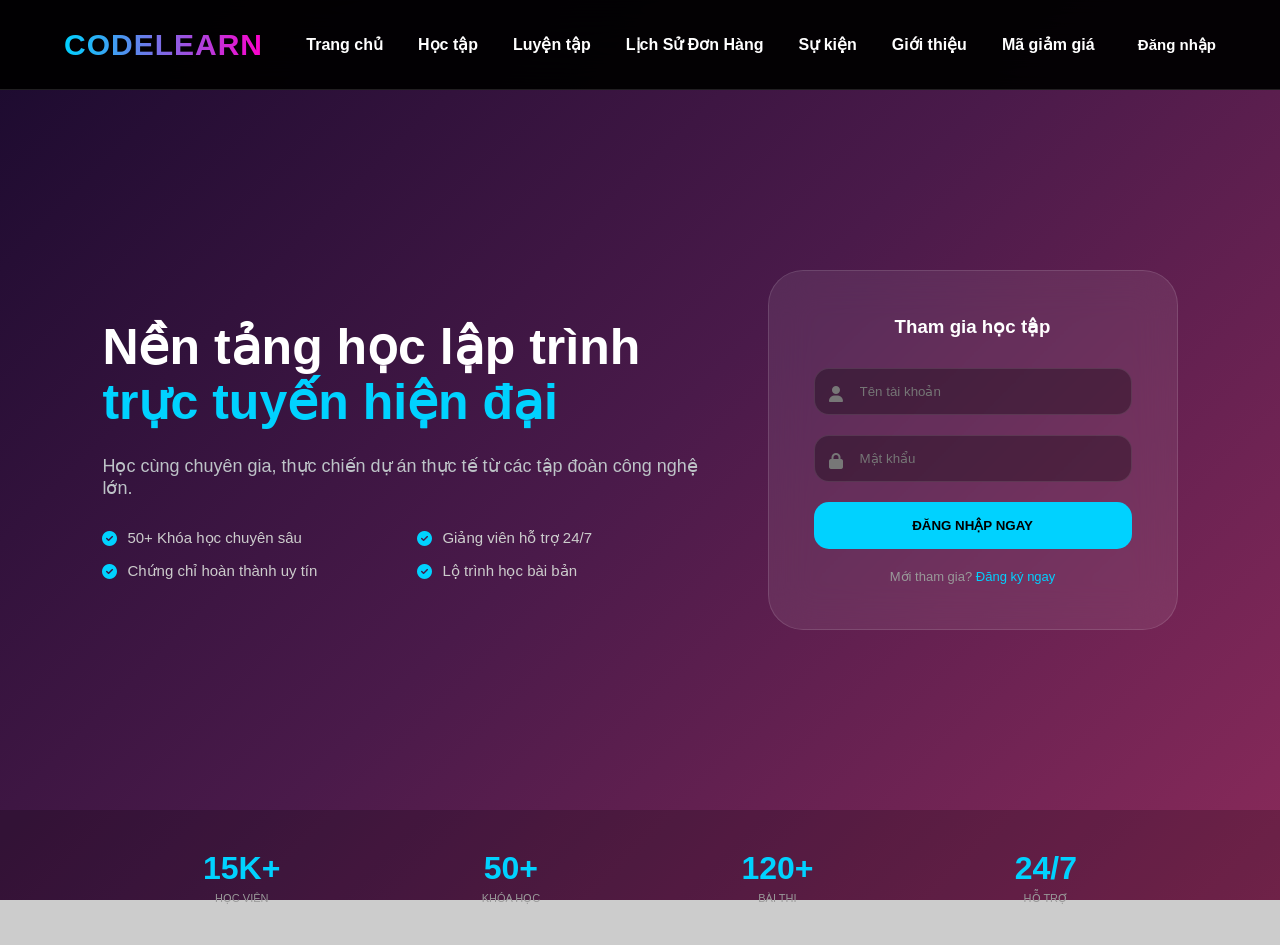
<file: Dự án Học trực tuyến LMS/Html/home/index.html>
<!DOCTYPE html>
<html lang="vi">
<head>
    <meta charset="UTF-8">
    <meta name="viewport" content="width=device-width, initial-scale=1.0">
    <title>Hệ thống LMS Cyber | CodeLearn Premium</title>
    <link rel="stylesheet" href="https://cdnjs.cloudflare.com/ajax/libs/font-awesome/6.4.0/css/all.min.css">
    <style>
        /* =======================================================
           1. BIẾN MÀU SẮC & NỀN
        ======================================================= */
        :root {
            --primary: #00d2ff; --secondary: #ff00cc; --accent: #ff4d6d;
            --glass: rgba(255, 255, 255, 0.08);
            --glass-border: rgba(255, 255, 255, 0.12);
            --bg-gradient: linear-gradient(135deg, #1a0a2e 0%, #4a1a4a 50%, #8a2a5a 100%);
        }

        * { margin: 0; padding: 0; box-sizing: border-box; font-family: 'Segoe UI', Tahoma, sans-serif; }
        body { background: var(--bg-gradient); background-attachment: fixed; color: white; overflow-x: hidden; }

        /* =======================================================
           2. HEADER CHUẨN TỈ LỆ - CHỮ ĐÃ ĐƯỢC PHÓNG TO VỪA PHẢI
        ======================================================= */
        .navbar {
            display: flex !important; 
            justify-content: space-between !important; 
            align-items: center !important;
            padding: 0 5% !important; 
            height: 90px !important; /* Tăng nhẹ chiều cao để cân bằng với chữ to */
            background: rgba(0, 0, 0, 0.95) !important; 
            backdrop-filter: blur(20px);
            position: sticky; top: 0; z-index: 9999;
            border-bottom: 1px solid var(--glass-border);
        }

        .logo {
            font-weight: 800 !important; 
            font-size: 30px !important; /* Logo tăng nhẹ lên 30px */
            letter-spacing: 1px;
            background: linear-gradient(to right, var(--primary), var(--secondary));
            -webkit-background-clip: text; -webkit-text-fill-color: transparent;
            text-transform: uppercase; cursor: pointer;
            flex: 0 0 auto;
        }

        .menu { 
            display: flex !important; 
            gap: 35px !important; /* Giãn cách menu đều hơn */
            list-style: none !important; 
            flex: 1 !important; 
            justify-content: center !important; 
        }
        .menu li { 
            font-size: 16px !important; /* TĂNG SIZE CHỮ: từ 14px lên 16px */
            font-weight: 600 !important; 
            color: #fff !important; 
            cursor: pointer; 
            transition: 0.3s; 
            white-space: nowrap; 
        }
        .menu li:hover { color: var(--primary) !important; }

        .auth { 
            display: flex !important; 
            align-items: center !important; 
            gap: 20px !important; 
            flex: 0 0 auto;
            justify-content: flex-end;
        }
        
        .cart-wrapper { position: relative; cursor: pointer; font-size: 24px; color: #fff; }
        .cart-badge {
            position: absolute; top: -7px; right: -9px; background: var(--secondary);
            color: white; font-size: 11px; font-weight: 800; padding: 2px 7px;
            border-radius: 50%; border: 2px solid #000;
        }

        .user-info { color: var(--primary); font-weight: bold; font-size: 16px; } /* TĂNG SIZE CHÀO USER */
        .separator { color: rgba(255, 255, 255, 0.2); margin: 0 5px; font-size: 18px; }

        .btn-logout-nav { 
            background: transparent !important; 
            color: var(--accent) !important; 
            border: 1px solid var(--accent) !important;
            padding: 8px 22px !important; 
            border-radius: 12px !important; 
            font-size: 13px !important; /* Tăng size chữ nút đăng xuất */
            font-weight: 700 !important; 
            cursor: pointer;
            transition: 0.3s;
        }
        .btn-logout-nav:hover { background: var(--accent) !important; color: white !important; }

        /* =======================================================
           3. PHẦN NỘI DUNG (GIỮ NGUYÊN 100%)
        ======================================================= */
        .hero { display: flex; align-items: center; padding: 60px 8%; min-height: 80vh; gap: 50px; }
        .hero-left { flex: 1.2; }
        .hero-left h1 { font-size: 50px; font-weight: 900; line-height: 1.1; margin-bottom: 25px; }
        
        .features { display: grid; grid-template-columns: 1fr 1fr; gap: 15px; margin-top: 30px; }
        .features div { display: flex; align-items: center; gap: 10px; font-size: 15px; color: #ccc; }
        .features div i { color: var(--primary); }

        .hero-right { flex: 0.8; }
        .card-glass { 
            background: var(--glass); padding: 45px; border-radius: 35px; 
            border: 1px solid var(--glass-border); backdrop-filter: blur(20px);
        }

        .input-group { position: relative; margin-bottom: 20px; }
        .input-group i { position: absolute; left: 15px; top: 18px; color: #777; }
        .input-group input { 
            width: 100%; padding: 15px 15px 15px 45px; background: rgba(0,0,0,0.3);
            border: 1px solid rgba(255,255,255,0.1); border-radius: 15px; color: #fff; outline: none;
        }

        .btn-main { 
            width: 100%; padding: 16px; background: var(--primary); border: none; 
            border-radius: 15px; font-weight: 800; color: #000; cursor: pointer; transition: 0.3s;
        }

        .stats-bar { display: flex; justify-content: space-around; padding: 40px 8%; background: rgba(0,0,0,0.2); }
        .stat-item { text-align: center; }
        .stat-item h2 { font-size: 32px; color: var(--primary); font-weight: 800; }
        .stat-item p { font-size: 11px; color: #999; text-transform: uppercase; margin-top: 5px; }

        .hidden { display: none !important; }
    </style>
</head>
<body>

<nav class="navbar">
    <div class="logo" onclick="location.href='index.html'">CODELEARN</div>
    <ul class="menu">
        <li onclick="location.href='index.html'" style="color: var(--primary)">Trang chủ</li>
        <li onclick="location.href='learning.html'">Học tập</li>
        <li onclick="location.href='training.html'">Luyện tập</li> 
        <li onclick="location.href='order-history.html'">Lịch Sử Đơn Hàng</li>
        <li onclick="location.href='event.html'">Sự kiện</li>
        <li onclick="location.href='about.html'">Giới thiệu</li>
        <li onclick="location.href='coupon.html'">Mã giảm giá</li>
    </ul>
    <div class="auth" id="nav-auth"></div>
</nav>

<div class="hero">
    <div class="hero-left">
        <h1>Nền tảng học lập trình <br><span style="color: var(--primary);">trực tuyến hiện đại</span></h1>
        <p style="color: #bdc3c7; font-size: 18px; margin-top: 20px;">Học cùng chuyên gia, thực chiến dự án thực tế từ các tập đoàn công nghệ lớn.</p>
        
        <div class="features">
            <div><i class="fas fa-check-circle"></i> 50+ Khóa học chuyên sâu</div>
            <div><i class="fas fa-check-circle"></i> Giảng viên hỗ trợ 24/7</div>
            <div><i class="fas fa-check-circle"></i> Chứng chỉ hoàn thành uy tín</div>
            <div><i class="fas fa-check-circle"></i> Lộ trình học bài bản</div>
        </div>
    </div>

    <div class="hero-right">
        <div class="card-glass" id="home-login-card">
            <h3 style="text-align: center; margin-bottom: 30px;">Tham gia học tập</h3>
            <div class="input-group">
                <i class="fas fa-user"></i>
                <input type="text" id="home_username" placeholder="Tên tài khoản">
            </div>
            <div class="input-group">
                <i class="fas fa-lock"></i>
                <input type="password" id="home_password" placeholder="Mật khẩu">
            </div>
            <button class="btn-main" onclick="handleHomeLogin()">ĐĂNG NHẬP NGAY</button>
            <p style="text-align:center; margin-top:20px; font-size:13px; color: #999;">
                Mới tham gia? <a href="../account/register.html" style="color:var(--primary); text-decoration: none;">Đăng ký ngay</a>
            </p>
        </div>
        
        <div class="card-glass hidden" id="home-welcome-card" style="text-align: center;">
            <div style="font-size: 60px; color: var(--primary); margin-bottom: 20px;">
                <i class="fas fa-user-circle"></i>
            </div>
            <h3>Chào mừng trở lại, <br><span id="display-user-name" style="color: var(--secondary);">Thành viên</span>!</h3>
            <p style="margin: 20px 0; color: #bdc3c7;">Hôm nay bạn muốn học thêm điều gì mới?</p>
            <div id="welcome-action-area"></div>
            <p onclick="handleLogout()" style="margin-top:25px; color: var(--accent); cursor:pointer; font-weight:700; font-size: 14px;">Đăng xuất</p>
        </div>
    </div>
</div>

<div class="stats-bar">
    <div class="stat-item"><h2>15K+</h2><p>Học viên</p></div>
    <div class="stat-item"><h2>50+</h2><p>Khóa học</p></div>
    <div class="stat-item"><h2>120+</h2><p>Bài thi</p></div>
    <div class="stat-item"><h2>24/7</h2><p>Hỗ trợ</p></div>
</div>

<script src="../../Js/auth.js"></script>
<script>
    const API_URL = 'http://127.0.0.1:5001/api'; 

    function checkAuth() {
        const userStr = localStorage.getItem('user');
        const cart = JSON.parse(localStorage.getItem('cart')) || [];
        const navAuth = document.getElementById('nav-auth');
        const loginCard = document.getElementById('home-login-card');
        const welcomeCard = document.getElementById('home-welcome-card');
        const actionArea = document.getElementById('welcome-action-area');

        if (userStr) {
            const user = JSON.parse(userStr);
            navAuth.innerHTML = `
                <div class="cart-wrapper" onclick="location.href='cart.html'">
                    <i class="fas fa-shopping-cart"></i>
                    <span class="cart-badge">${cart.length}</span>
                </div>
                <span class="user-info">Chào, ${user.username}</span>
                <span class="separator">|</span>
                <button class="btn-logout-nav" onclick="handleLogout()">Đăng xuất</button>
            `;
            
            if(loginCard) loginCard.classList.add('hidden');
            if(welcomeCard) {
                welcomeCard.classList.remove('hidden');
                document.getElementById('display-user-name').innerText = user.username;
                const role = user.role.toLowerCase().trim();
                if(role === 'admin') {
                    actionArea.innerHTML = `<button class="btn-main" onclick="location.href='../admin/dashboard.html'">VÀO QUẢN TRỊ VIÊN</button>`;
                } else {
                    actionArea.innerHTML = `<button class="btn-main" onclick="location.href='learning.html'">VÀO HỌC NGAY</button>`;
                }
            }
        } else {
            navAuth.innerHTML = `<a href="../account/login.html" style="color:#fff; text-decoration:none; font-weight:700; font-size:15px;">Đăng nhập</a>`;
        }
    }

    async function handleHomeLogin() {
        const u = document.getElementById('home_username').value;
        const p = document.getElementById('home_password').value;
        if (!u || !p) return alert("Vui lòng nhập đủ thông tin!");
        try {
            const res = await fetch(`${API_URL}/login`, {
                method: 'POST',
                headers: { 'Content-Type': 'application/json' },
                body: JSON.stringify({ username: u, password: p })
            });
            const data = await res.json();
            if (data.status === "success") {
                localStorage.setItem('user', JSON.stringify(data.user));
                window.location.reload(); 
            } else { alert(data.message); }
        } catch (err) { alert("Lỗi kết nối Server cổng 5001!"); }
    }

    function handleLogout() { localStorage.removeItem('user'); window.location.reload(); }
    window.onload = checkAuth;
</script>
</body>
</html>
</file>
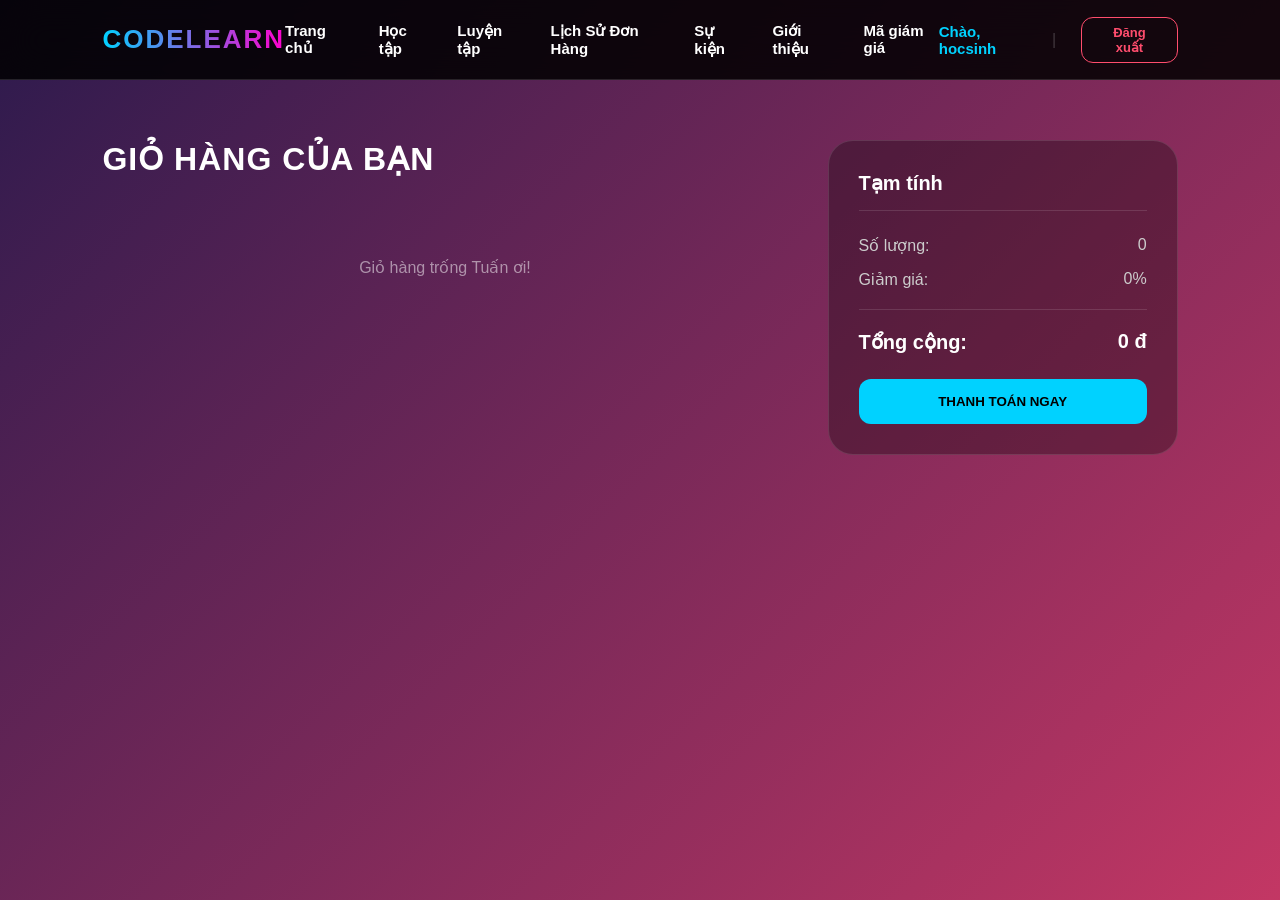
<file: Dự án Học trực tuyến LMS/Html/home/cart.html>
<!DOCTYPE html>
<html lang="vi">
<head>
    <meta charset="UTF-8">
    <title>Giỏ Hàng | Cyber-LMS Premium</title>
    <link rel="stylesheet" href="https://cdnjs.cloudflare.com/ajax/libs/font-awesome/6.4.0/css/all.min.css">
    <style>
        /* CSS HỆ THỐNG ĐỒNG BỘ */
        :root {
            --primary: #00d2ff; --secondary: #ff00cc; --accent: #ff4d6d;
            --glass: rgba(255, 255, 255, 0.08); --glass-border: rgba(255, 255, 255, 0.12);
            --bg-gradient: linear-gradient(135deg, #2c1a4d, #c33764); 
        }
        * { margin: 0; padding: 0; box-sizing: border-box; font-family: 'Segoe UI', sans-serif; }
        body { background: var(--bg-gradient); background-attachment: fixed; color: white; min-height: 100vh; }

        /* NAVBAR ĐỒNG BỘ */
        .navbar { display: flex; justify-content: space-between; align-items: center; padding: 0 8%; height: 80px; background: rgba(0, 0, 0, 0.85); backdrop-filter: blur(20px); position: sticky; top: 0; z-index: 9999; border-bottom: 1px solid var(--glass-border); }
        .logo { font-weight: 800; font-size: 26px; letter-spacing: 2px; background: linear-gradient(to right, var(--primary), var(--secondary)); -webkit-background-clip: text; -webkit-text-fill-color: transparent; text-transform: uppercase; cursor: pointer; }
        .menu { display: flex; gap: 30px; list-style: none; }
        .menu li { font-size: 15px; font-weight: 600; color: #fff; cursor: pointer; transition: 0.3s; }
        .menu li:hover { color: var(--primary); }
        .auth { display: flex; align-items: center; gap: 15px; }
        .user-name { color: var(--primary); font-weight: bold; font-size: 15px; }
        .btn-logout { background: transparent; color: var(--accent); border: 1px solid var(--accent); padding: 7px 20px; border-radius: 12px; font-size: 13px; font-weight: bold; cursor: pointer; }

        /* BỐ CỤC GIỎ HÀNG */
        .cart-container { padding: 60px 8%; display: grid; grid-template-columns: 1fr 350px; gap: 40px; }
        .cart-list h1 { font-size: 32px; margin-bottom: 30px; text-transform: uppercase; letter-spacing: 1px; }

        .cart-item { background: var(--glass); border-radius: 20px; border: 1px solid var(--glass-border); padding: 20px; display: flex; align-items: center; gap: 20px; margin-bottom: 20px; transition: 0.3s; }
        .cart-item:hover { border-color: var(--primary); }
        .cart-item img { width: 120px; height: 70px; border-radius: 10px; object-fit: cover; }
        .item-info { flex-grow: 1; }
        .item-info h3 { font-size: 18px; margin-bottom: 5px; }
        .item-info p { color: var(--primary); font-weight: bold; }
        .btn-remove { color: #999; cursor: pointer; font-size: 18px; transition: 0.3s; }
        .btn-remove:hover { color: var(--accent); }

        /* TỔNG KẾT */
        .summary-box { background: rgba(0,0,0,0.3); border-radius: 25px; border: 1px solid var(--glass-border); padding: 30px; height: fit-content; position: sticky; top: 120px; }
        .summary-box h2 { font-size: 20px; margin-bottom: 25px; border-bottom: 1px solid var(--glass-border); padding-bottom: 15px; }
        .summary-row { display: flex; justify-content: space-between; margin-bottom: 15px; color: #ccc; }
        .total-row { display: flex; justify-content: space-between; margin-top: 20px; padding-top: 20px; border-top: 1px solid var(--glass-border); font-size: 20px; font-weight: 800; color: #fff; }
        .btn-checkout { width: 100%; padding: 15px; background: var(--primary); color: #000; border: none; border-radius: 12px; font-weight: 800; text-transform: uppercase; cursor: pointer; margin-top: 25px; transition: 0.3s; }
        .btn-checkout:hover { transform: scale(1.02); box-shadow: 0 0 20px var(--primary); }
    </style>
</head>
<body>

<nav class="navbar">
    <div class="logo" onclick="location.href='index.html'">CODELEARN</div>
  <ul class="menu">
        <li onclick="location.href='index.html'">Trang chủ</li>
        <li onclick="location.href='learning.html'">Học tập</li>
        <li onclick="location.href='training.html'">Luyện tập</li> 
         <li onclick="location.href='order-history.html'">Lịch Sử Đơn Hàng</li>
        <li onclick="location.href='event.html'">Sự kiện</li>
        <li onclick="location.href='about.html'">Giới thiệu</li>
        <li onclick="location.href='coupon.html'">Mã giám giá</li>
    </ul>
    <div class="auth" id="nav-auth"></div>
</nav>

<div class="cart-container">
    <div class="cart-list">
        <h1>Giỏ hàng của bạn</h1>
        <div id="cartItems">
            </div>
    </div>

    <aside class="summary-box">
        <h2>Tạm tính</h2>
        <div class="summary-row"><span>Số lượng:</span> <span id="cartCount">0</span></div>
        <div class="summary-row"><span>Giảm giá:</span> <span>0%</span></div>
        <div class="total-row"><span>Tổng cộng:</span> <span id="cartTotal">0 đ</span></div>
        <button class="btn-checkout" onclick="location.href='checkout.html'">Thanh toán ngay</button>
    </aside>
</div>

<script>
    // Logic giỏ hàng
    function renderCart() {
        const cart = JSON.parse(localStorage.getItem('cart')) || [];
        const container = document.getElementById('cartItems');
        const countDisplay = document.getElementById('cartCount');
        const totalDisplay = document.getElementById('cartTotal');
        
        if (cart.length === 0) {
            container.innerHTML = `<div style="padding: 50px; text-align:center; opacity: 0.5">Giỏ hàng trống Tuấn ơi!</div>`;
            countDisplay.innerText = 0;
            totalDisplay.innerText = "0 đ";
            return;
        }

        let total = 0;
        container.innerHTML = cart.map((item, index) => {
            total += parseInt(item.price);
            return `
                <div class="cart-item">
                    <img src="https://placehold.jp/24/34495e/ffffff/120x70.png?text=Course" alt="img">
                    <div class="item-info">
                        <h3>${item.title}</h3>
                        <p>${Number(item.price).toLocaleString('vi-VN')} đ</p>
                    </div>
                    <i class="fas fa-trash-alt btn-remove" onclick="removeFromCart(${index})"></i>
                </div>
            `;
        }).join('');

        countDisplay.innerText = cart.length;
        totalDisplay.innerText = total.toLocaleString('vi-VN') + " đ";
    }

    function removeFromCart(index) {
        let cart = JSON.parse(localStorage.getItem('cart'));
        cart.splice(index, 1);
        localStorage.setItem('cart', JSON.stringify(cart));
        renderCart();
    }

    function syncHeader() {
        const user = JSON.parse(localStorage.getItem('user')) || { username: 'hocsinh' };
        document.getElementById('nav-auth').innerHTML = `
            <span class="user-name">Chào, ${user.username}</span>
            <span style="color:rgba(255,255,255,0.2); margin: 0 10px;">|</span>
            <button class="btn-logout" onclick="localStorage.removeItem('user'); location.reload();">Đăng xuất</button>
        `;
    }

    window.onload = () => { syncHeader(); renderCart(); };
</script>
</body>
</html>
</file>
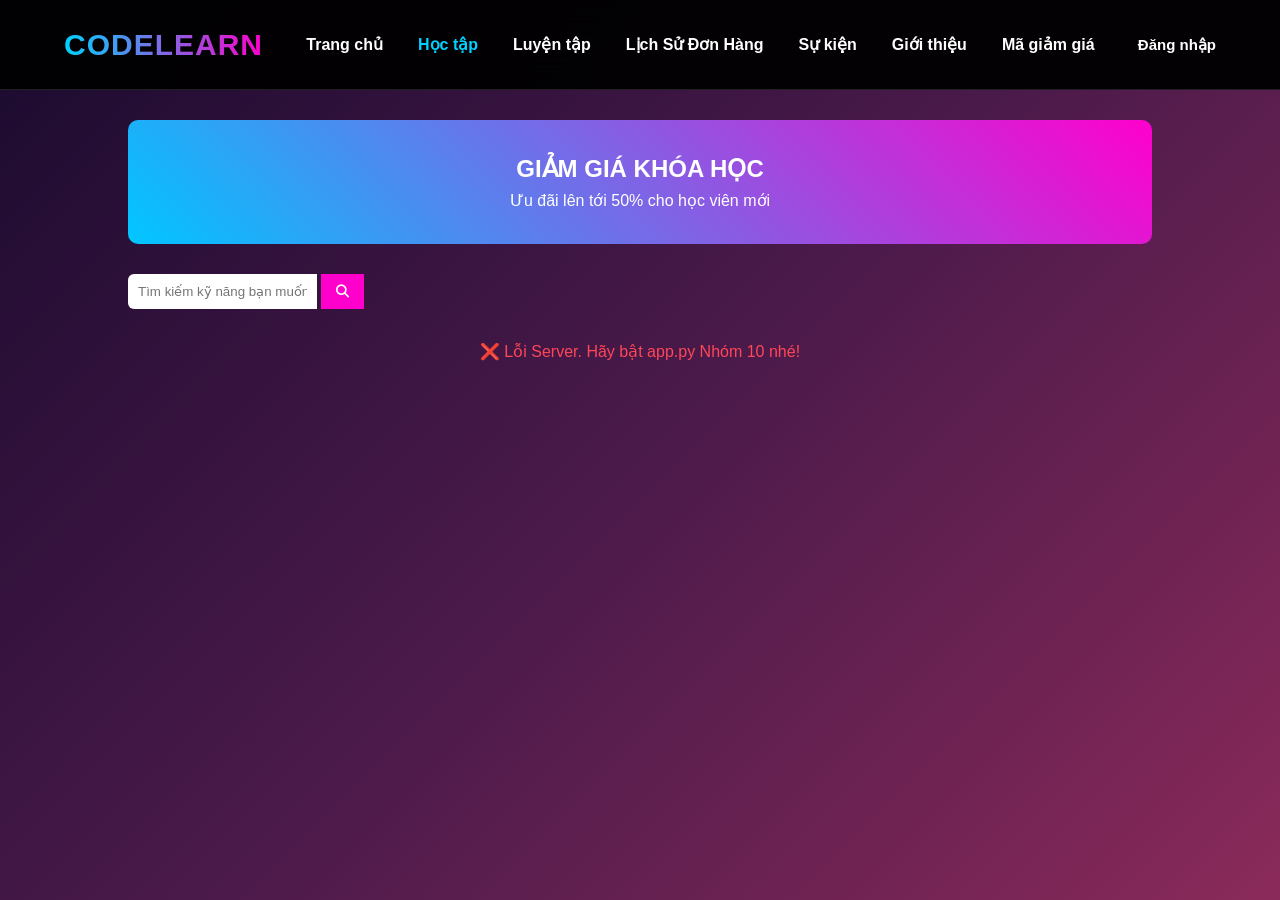
<file: Dự án Học trực tuyến LMS/Html/home/checkout.html>
<!DOCTYPE html>
<html lang="vi">
<head>
    <meta charset="UTF-8">
    <title>Thanh Toán An Toàn | Cyber-LMS Premium</title>
    <link rel="stylesheet" href="https://cdnjs.cloudflare.com/ajax/libs/font-awesome/6.4.0/css/all.min.css">
    <style>
        /* =======================================================
           1. HỆ THỐNG MÀU & STYLE (GLASSMORPHISM)
        ======================================================= */
        :root {
            --primary: #00d2ff; --secondary: #ff00cc; --accent: #ff4d6d;
            --glass: rgba(255, 255, 255, 0.08); --glass-border: rgba(255, 255, 255, 0.12);
            --bg-gradient: linear-gradient(135deg, #2c1a4d, #c33764); 
        }

        * { margin: 0; padding: 0; box-sizing: border-box; font-family: 'Segoe UI', Tahoma, sans-serif; }
        body { background: var(--bg-gradient); background-attachment: fixed; color: white; min-height: 100vh; overflow-x: hidden; }

        /* NAVBAR TỐI GIẢN */
        .navbar {
            display: flex; justify-content: space-between; align-items: center;
            padding: 0 8%; height: 80px; background: rgba(0, 0, 0, 0.5);
            backdrop-filter: blur(15px); border-bottom: 1px solid var(--glass-border);
        }
        .logo { font-weight: 800; font-size: 26px; background: linear-gradient(to right, var(--primary), var(--secondary)); -webkit-background-clip: text; -webkit-text-fill-color: transparent; text-transform: uppercase; cursor: pointer; }
        .back-link { color: #ccc; text-decoration: none; font-size: 14px; transition: 0.3s; }
        .back-link:hover { color: var(--primary); }

        /* BƯỚC THANH TOÁN */
        .checkout-steps { display: flex; justify-content: center; gap: 40px; padding: 30px 0; }
        .step { display: flex; align-items: center; gap: 10px; color: rgba(255,255,255,0.3); font-weight: 700; font-size: 13px; }
        .step.active { color: var(--primary); }
        .step.done { color: #2ecc71; }
        .step-circle { width: 30px; height: 30px; border-radius: 50%; border: 1px solid currentColor; display: flex; align-items: center; justify-content: center; }

        .container { display: grid; grid-template-columns: 1fr 400px; gap: 30px; padding: 0 8% 80px 8%; }

        /* CỘT TRÁI */
        .section-box { background: var(--glass); border-radius: 30px; border: 1px solid var(--glass-border); padding: 35px; backdrop-filter: blur(20px); margin-bottom: 30px; }
        .section-box h2 { font-size: 20px; margin-bottom: 25px; display: flex; align-items: center; gap: 12px; text-transform: uppercase; }
        .section-box h2 i { color: var(--primary); }

        .form-row { display: grid; grid-template-columns: 1fr 1fr; gap: 20px; margin-bottom: 20px; }
        .input-group { display: flex; flex-direction: column; gap: 8px; }
        .input-group label { font-size: 13px; color: #aaa; }
        .input-group input { background: rgba(0,0,0,0.3); border: 1px solid var(--glass-border); padding: 12px 15px; border-radius: 12px; color: white; outline: none; }
        .input-group input:focus { border-color: var(--primary); }

        .payment-options { display: grid; grid-template-columns: 1fr 1fr; gap: 15px; margin-top: 10px; }
        .pay-card { background: rgba(255,255,255,0.05); border: 1px solid var(--glass-border); padding: 20px; border-radius: 20px; cursor: pointer; text-align: center; transition: 0.3s; }
        .pay-card.active { border-color: var(--primary); background: rgba(0,210,255,0.1); color: var(--primary); }
        .pay-card i { font-size: 24px; margin-bottom: 8px; display: block; }

        .qr-display { text-align: center; background: rgba(0,0,0,0.2); padding: 30px; border-radius: 25px; margin-top: 25px; }
        .qr-display img { width: 180px; border: 5px solid #fff; border-radius: 10px; margin-bottom: 15px; }
        .order-code { background: rgba(255,255,255,0.1); padding: 10px 20px; border-radius: 10px; font-weight: 800; color: var(--secondary); display: inline-block; }

        /* CỘT PHẢI */
        .summary-card { background: rgba(0,0,0,0.4); border: 2px solid var(--primary); border-radius: 35px; padding: 30px; position: sticky; top: 100px; }
        .summary-card h3 { font-size: 18px; margin-bottom: 20px; border-bottom: 1px solid var(--glass-border); padding-bottom: 15px; }
        .order-item { display: flex; justify-content: space-between; font-size: 14px; margin-bottom: 12px; color: #ccc; }
        .total-price { margin-top: 20px; padding-top: 20px; border-top: 1px solid var(--glass-border); display: flex; justify-content: space-between; font-size: 24px; font-weight: 900; }

        .btn-confirm { width: 100%; padding: 18px; background: linear-gradient(90deg, var(--primary), var(--secondary)); color: white; border: none; border-radius: 15px; font-weight: 800; text-transform: uppercase; cursor: pointer; margin-top: 25px; transition: 0.3s; }
        .btn-confirm:hover { transform: translateY(-3px); box-shadow: 0 10px 30px rgba(255,0,204,0.4); }
    </style>
</head>
<body>

<nav class="navbar">
    <div class="logo" onclick="location.href='index.html'">CODELEARN</div>
    <a href="cart.html" class="back-link"><i class="fas fa-chevron-left"></i> Quay lại giỏ hàng</a>
</nav>

<div class="checkout-steps">
    <div class="step done"><div class="step-circle"><i class="fas fa-check"></i></div> GIỎ HÀNG</div>
    <div class="step active"><div class="step-circle">2</div> THANH TOÁN</div>
    <div class="step"><div class="step-circle">3</div> HOÀN TẤT</div>
</div>

<div class="container">
    <main>
        <div class="section-box">
            <h2><i class="fas fa-user-circle"></i> Thông tin học viên</h2>
            <div class="form-row">
                <div class="input-group">
                    <label>Họ và Tên</label>
                    <input type="text" id="user_name" placeholder="Nguyễn Mạnh Tuấn">
                </div>
                <div class="input-group">
                    <label>Email liên hệ</label>
                    <input type="email" id="user_email" placeholder="tuan@example.com">
                </div>
            </div>
            <div class="input-group">
                <label>Số điện thoại</label>
                <input type="text" id="user_phone" placeholder="09xx xxx xxx">
            </div>
        </div>

        <div class="section-box">
            <h2><i class="fas fa-wallet"></i> Phương thức thanh toán</h2>
            <div class="payment-options">
                <div class="pay-card active" onclick="switchPay('bank', this)">
                    <i class="fas fa-university"></i>
                    <strong>Ngân hàng</strong>
                </div>
                <div class="pay-card" onclick="switchPay('momo', this)">
                    <i class="fas fa-mobile-alt"></i>
                    <strong>Ví MoMo</strong>
                </div>
            </div>

            <div class="qr-display">
                <p id="pay-text" style="font-size: 14px; opacity: 0.7; margin-bottom: 15px;">Quét mã QR để chuyển khoản Vietcombank</p>
                <img src="https://api.qrserver.com/v1/create-qr-code/?size=200x200&data=CyberLMS_Tuấn" id="qr-img">
                <p style="font-size: 13px; margin-top: 10px;">Nội dung thanh toán:</p>
                <div class="order-code" id="order-id">LMS9999</div>
            </div>
        </div>
    </main>

    <aside>
        <div class="summary-card">
            <h3>Đơn hàng của bạn</h3>
            <div id="order-list"></div>
            <div class="total-price">
                <span>Tổng tiền:</span>
                <span id="total-amount" style="color: var(--primary);">0 đ</span>
            </div>
            <button class="btn-confirm" onclick="processCheckout()">XÁC NHẬN THANH TOÁN</button>
            <p style="text-align: center; font-size: 11px; color: #777; margin-top: 15px;"><i class="fas fa-lock"></i> Thanh toán an toàn qua cổng CyberPay</p>
        </div>
    </aside>
</div>

<script>
    // 1. Tải đơn hàng từ giỏ hàng
    function initCheckout() {
        const cart = JSON.parse(localStorage.getItem('cart')) || [];
        const container = document.getElementById('order-list');
        const totalDisp = document.getElementById('total-amount');
        const user = JSON.parse(localStorage.getItem('user'));

        if(user) document.getElementById('user_name').value = user.username;
        if(cart.length === 0) {
            alert("Giỏ hàng trống!"); window.location.href = 'learning.html'; return;
        }

        let total = 0;
        container.innerHTML = cart.map(item => {
            total += parseInt(item.price);
            return `<div class="order-item"><span>${item.title}</span><b>${Number(item.price).toLocaleString('vi-VN')} đ</b></div>`;
        }).join('');

        totalDisp.innerText = total.toLocaleString('vi-VN') + " đ";
        document.getElementById('order-id').innerText = "LMS" + Math.floor(1000 + Math.random() * 8999);
    }

    // 2. Đổi QR
    function switchPay(type, el) {
        document.querySelectorAll('.pay-card').forEach(c => c.classList.remove('active'));
        el.classList.add('active');
        const txt = document.getElementById('pay-text');
        const img = document.getElementById('qr-img');

        if(type === 'momo') {
            txt.innerText = "Mở MoMo quét mã để thanh toán";
            img.src = "https://api.qrserver.com/v1/create-qr-code/?size=200x200&data=Momo_Payment";
        } else {
            txt.innerText = "Quét mã QR để chuyển khoản Ngân hàng";
            img.src = "https://api.qrserver.com/v1/create-qr-code/?size=200x200&data=Bank_Payment";
        }
    }

    // 3. Xử lý thanh toán + Lưu lịch sử
    function processCheckout() {
        if(!document.getElementById('user_name').value) { alert("Nhập tên nhé!"); return; }

        const cart = JSON.parse(localStorage.getItem('cart'));
        const total = document.getElementById('total-amount').innerText;
        const id = document.getElementById('order-id').innerText;

        // Lưu vào History
        const order = { id, total, date: new Date().toLocaleString('vi-VN'), items: cart, status: 'Hoàn tất' };
        let history = JSON.parse(localStorage.getItem('orderHistory')) || [];
        history.unshift(order);
        localStorage.setItem('orderHistory', JSON.stringify(history));

        const btn = document.querySelector('.btn-confirm');
        btn.innerText = "ĐANG XÁC THỰC...";
        btn.disabled = true;

        setTimeout(() => {
            alert("🎉 Thanh toán thành công! Chúc Tuấn học tốt.");
            localStorage.removeItem('cart');
            window.location.href = 'index.html';
        }, 1500);
    }

    window.onload = initCheckout;
</script>
</body>
</html>
</file>
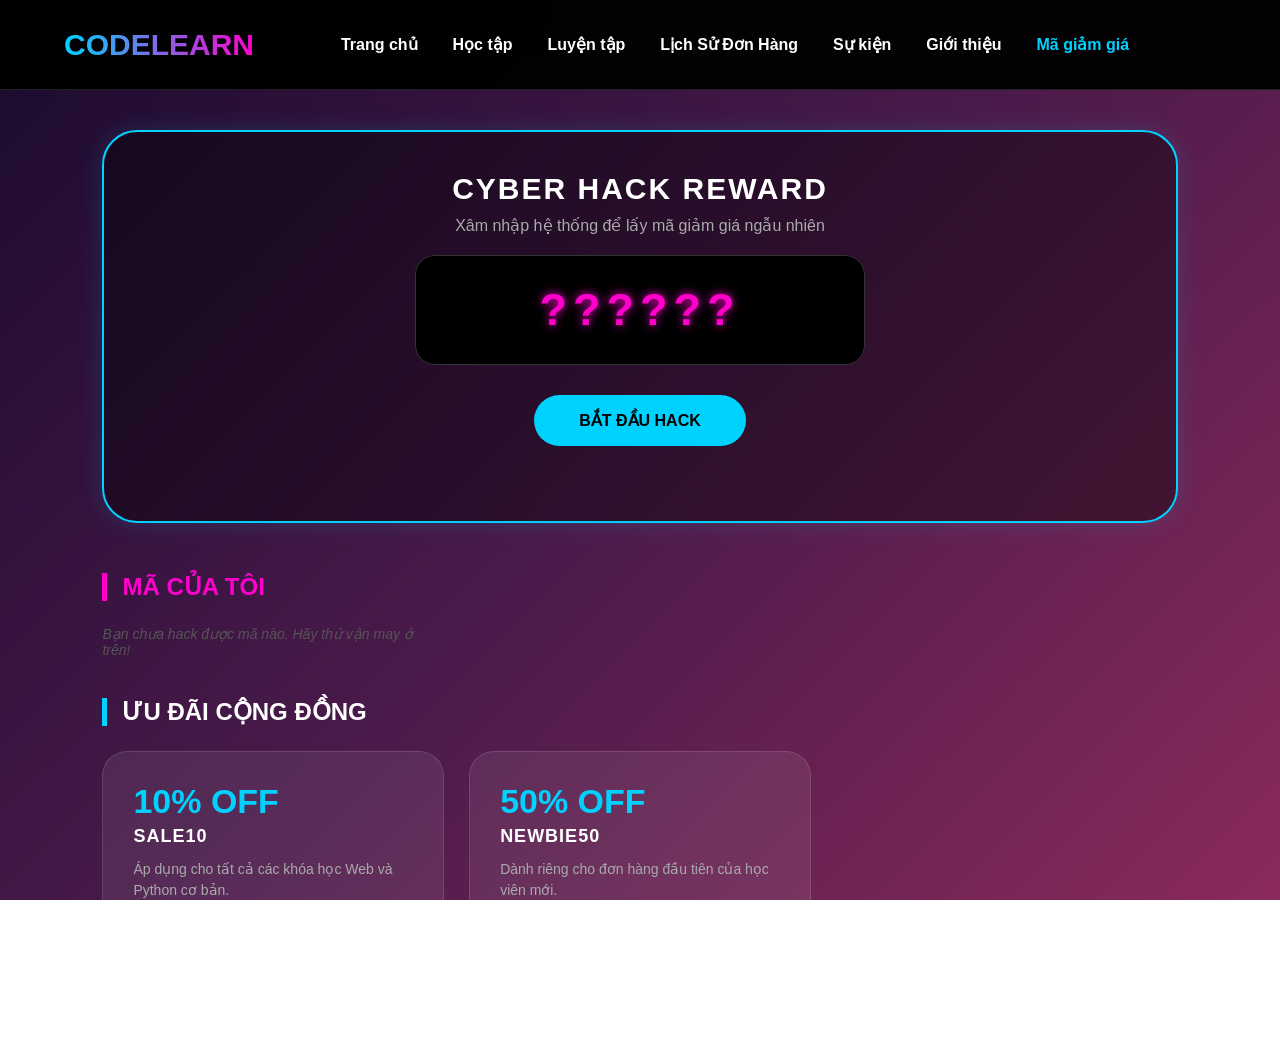
<file: Dự án Học trực tuyến LMS/Html/home/coupon.html>
<!DOCTYPE html>
<html lang="vi">
<head>
    <meta charset="UTF-8">
    <title>Kho Ưu Đãi | Cyber-LMS Premium</title>
    <link rel="stylesheet" href="https://cdnjs.cloudflare.com/ajax/libs/font-awesome/6.4.0/css/all.min.css">
    <style>
        /* =======================================================
            1. BIẾN MÀU SẮC & HEADER ĐỒNG BỘ
        ======================================================= */
        :root {
            --primary: #00d2ff; --secondary: #ff00cc; --accent: #ff4d6d;
            --glass: rgba(255, 255, 255, 0.08);
            --glass-border: rgba(255, 255, 255, 0.12);
            --bg-gradient: linear-gradient(135deg, #1a0a2e 0%, #4a1a4a 50%, #8a2a5a 100%);
        }

        * { margin: 0; padding: 0; box-sizing: border-box; font-family: 'Segoe UI', Tahoma, sans-serif; }
        body { background: var(--bg-gradient); background-attachment: fixed; color: white; min-height: 100vh; overflow-x: hidden; }

        .navbar {
            display: flex !important; justify-content: space-between !important; align-items: center !important;
            padding: 0 5% !important; height: 90px !important; background: rgba(0, 0, 0, 0.95) !important; 
            backdrop-filter: blur(20px); position: sticky; top: 0; z-index: 9999; border-bottom: 1px solid var(--glass-border);
        }
        .logo { font-weight: 800 !important; font-size: 30px !important; background: linear-gradient(to right, var(--primary), var(--secondary)); -webkit-background-clip: text; -webkit-text-fill-color: transparent; text-transform: uppercase; cursor: pointer; }
        .menu { display: flex !important; gap: 35px !important; list-style: none !important; flex: 1 !important; justify-content: center !important; }
        .menu li { font-size: 16px !important; font-weight: 600 !important; color: #fff !important; cursor: pointer; transition: 0.3s; }
        .menu li:hover { color: var(--primary) !important; }
        .menu li.active { color: var(--primary) !important; }
        .auth { display: flex !important; align-items: center !important; gap: 20px !important; justify-content: flex-end; }
        .cart-wrapper { position: relative; cursor: pointer; font-size: 24px; color: #fff; }
        .cart-badge { position: absolute; top: -7px; right: -9px; background: var(--secondary); color: white; font-size: 11px; font-weight: 800; padding: 2px 7px; border-radius: 50%; border: 2px solid #000; }
        .user-info { color: var(--primary); font-weight: bold; font-size: 16px; }
        .btn-logout-nav { background: transparent; color: var(--accent); border: 1px solid var(--accent); padding: 8px 22px; border-radius: 12px; font-size: 13px; font-weight: 700; cursor: pointer; }

        /* =======================================================
            2. GIAO DIỆN MINI-GAME
        ======================================================= */
        .container { padding: 40px 8%; max-width: 1300px; margin: 0 auto; }
        
        .game-section {
            background: rgba(0, 0, 0, 0.4); border: 2px solid var(--primary);
            border-radius: 35px; padding: 40px; text-align: center; margin-bottom: 50px;
            box-shadow: 0 0 25px rgba(0, 210, 255, 0.15); position: relative;
        }
        .game-title { font-size: 30px; font-weight: 900; text-transform: uppercase; letter-spacing: 2px; margin-bottom: 10px; }
        
        .hack-display {
            background: #000; height: 110px; display: flex; align-items: center; justify-content: center;
            font-size: 45px; font-weight: 900; color: var(--secondary);
            margin: 20px auto 30px; max-width: 450px; border-radius: 20px;
            letter-spacing: 6px; border: 1px solid #333; text-shadow: 0 0 10px var(--secondary);
        }

        .btn-hack {
            background: var(--primary); color: #000; padding: 16px 45px; border-radius: 100px;
            border: none; font-weight: 900; font-size: 16px; cursor: pointer; transition: 0.3s;
            text-transform: uppercase;
        }
        .btn-hack:hover:not(:disabled) { transform: scale(1.1); box-shadow: 0 0 30px var(--primary); }
        .btn-hack:disabled { background: #444; opacity: 0.6; cursor: not-allowed; }

        /* =======================================================
            3. DANH SÁCH MÃ
        ======================================================= */
        .list-header { font-size: 24px; font-weight: 800; margin: 40px 0 25px; text-transform: uppercase; border-left: 5px solid var(--primary); padding-left: 15px; }
        .list-header.my-codes { border-color: var(--secondary); color: var(--secondary); }

        .coupon-grid { display: grid; grid-template-columns: repeat(auto-fill, minmax(320px, 1fr)); gap: 25px; }

        .coupon-card {
            background: var(--glass); border-radius: 25px; padding: 30px;
            border: 1px solid var(--glass-border); position: relative;
            transition: 0.3s; overflow: hidden;
        }
        .coupon-card:hover { border-color: var(--primary); transform: translateY(-5px); }
        
        .coupon-card.mine { border: 1px solid var(--secondary); background: rgba(255, 0, 204, 0.05); }
        .coupon-card.mine .coupon-val { color: var(--secondary); }

        .coupon-val { font-size: 34px; font-weight: 900; color: var(--primary); margin-bottom: 5px; }
        .coupon-code-label { font-size: 18px; font-weight: 800; color: #fff; margin-bottom: 12px; display: block; letter-spacing: 1px; }
        .coupon-info { font-size: 14px; color: #aaa; line-height: 1.5; margin-bottom: 25px; }

        .btn-group { display: flex; gap: 10px; }

        .btn-copy {
            flex: 2; padding: 12px; background: rgba(255,255,255,0.08);
            border: 1px solid rgba(255,255,255,0.15); border-radius: 12px;
            color: #fff; font-weight: 700; cursor: pointer; transition: 0.3s;
        }
        .btn-copy:hover { background: var(--primary); color: #000; border-color: var(--primary); }
        .coupon-card.mine .btn-copy:hover { background: var(--secondary); color: #fff; border-color: var(--secondary); }

        /* Nút xóa mã */
        .btn-delete {
            flex: 1; padding: 12px; background: rgba(255, 77, 109, 0.1);
            border: 1px solid var(--accent); border-radius: 12px;
            color: var(--accent); font-weight: 700; cursor: pointer; transition: 0.3s;
        }
        .btn-delete:hover { background: var(--accent); color: #fff; }

        .empty-text { color: #555; font-style: italic; font-size: 14px; }
    </style>
</head>
<body>

<nav class="navbar">
    <div class="logo" onclick="location.href='index.html'">CODELEARN</div>
    <ul class="menu">
        <li onclick="location.href='index.html'">Trang chủ</li>
        <li onclick="location.href='learning.html'">Học tập</li>
        <li onclick="location.href='training.html'">Luyện tập</li> 
        <li onclick="location.href='order-history.html'">Lịch Sử Đơn Hàng</li>
        <li onclick="location.href='event.html'">Sự kiện</li>
        <li onclick="location.href='about.html'">Giới thiệu</li>
        <li onclick="location.href='coupon.html'" class="active">Mã giảm giá</li>
    </ul>
    <div class="auth" id="nav-auth"></div>
</nav>

<div class="container">
    
    <!-- TRÒ CHƠI HACK MÃ -->
    <section class="game-section">
        <h2 class="game-title">Cyber Hack Reward</h2>
        <p style="color: #aaa; margin-bottom: 20px;">Xâm nhập hệ thống để lấy mã giảm giá ngẫu nhiên</p>
        
        <div class="hack-display" id="hackResult">??????</div>
        
        <button class="btn-hack" id="hackBtn" onclick="startHack()">BẮT ĐẦU HACK</button>
        <p id="hackStatus" style="margin-top: 15px; color: var(--primary); font-family: monospace; font-size: 13px; min-height: 20px;"></p>
    </section>

    <!-- KHO MÃ CÁ NHÂN (CÓ NÚT XÓA) -->
    <h3 class="list-header my-codes">Mã của tôi</h3>
    <div class="coupon-grid" id="myCouponsList">
        <p class="empty-text">Bạn chưa hack được mã nào. Hãy thử vận may ở trên!</p>
    </div>

    <!-- MÃ HỆ THỐNG CÔNG KHAI -->
    <h3 class="list-header">Ưu đãi cộng đồng</h3>
    <div class="coupon-grid">
        <div class="coupon-card">
            <div class="coupon-val">10% OFF</div>
            <span class="coupon-code-label">SALE10</span>
            <p class="coupon-info">Áp dụng cho tất cả các khóa học Web và Python cơ bản.</p>
            <button class="btn-copy" onclick="copyCode('SALE10')" style="width: 100%;">SAO CHÉP MÃ</button>
        </div>
        <div class="coupon-card">
            <div class="coupon-val">50% OFF</div>
            <span class="coupon-code-label">NEWBIE50</span>
            <p class="coupon-info">Dành riêng cho đơn hàng đầu tiên của học viên mới.</p>
            <button class="btn-copy" onclick="copyCode('NEWBIE50')" style="width: 100%;">SAO CHÉP MÃ</button>
        </div>
    </div>
</div>

<script>
    // 1. ĐỒNG BỘ HEADER
    function syncHeader() {
        const userStr = localStorage.getItem('user');
        const cart = JSON.parse(localStorage.getItem('cart')) || [];
        const authDiv = document.getElementById('nav-auth');
        if (userStr) {
            const user = JSON.parse(userStr);
            authDiv.innerHTML = `
                <div class="cart-wrapper" onclick="location.href='cart.html'">
                    <i class="fas fa-shopping-cart"></i>
                    <span class="cart-badge">${cart.length}</span>
                </div>
                <span class="user-info">Chào, ${user.username}</span>
                <span style="color:rgba(255,255,255,0.2); margin: 0 5px;">|</span>
                <button class="btn-logout-nav" onclick="handleLogout()">Đăng xuất</button>
            `;
        }
    }

    function handleLogout() { localStorage.removeItem('user'); location.reload(); }

    // 2. LOGIC TRÒ CHƠI
    const couponPool = [
        { code: 'NEON90', desc: 'Giảm cực sốc 90% toàn hệ thống' },
        { code: 'G10VIP', desc: 'Giảm 70% và tặng bộ tài liệu VIP' },
        { code: 'HACKER30', desc: 'Giảm 30% cho khóa học Pro' },
        { code: 'PRO500', desc: 'Giảm thẳng 500k cho đơn từ 2 triệu' }
    ];

    function startHack() {
        const btn = document.getElementById('hackBtn');
        const display = document.getElementById('hackResult');
        const status = document.getElementById('hackStatus');
        
        btn.disabled = true;
        status.innerText = "> Đang giải mã Database...";
        display.style.color = "var(--secondary)";

        let count = 0;
        const interval = setInterval(() => {
            display.innerText = Math.random().toString(36).substring(2, 8).toUpperCase();
            count++;
            if(count > 20) {
                clearInterval(interval);
                const prize = couponPool[Math.floor(Math.random() * couponPool.length)];
                display.innerText = prize.code;
                display.style.color = "#00ff00";
                status.innerText = "> Hack thành công! Mã đã nằm trong kho của bạn.";
                saveCoupon(prize);
                btn.disabled = false;
            }
        }, 80);
    }

    // 3. LOGIC LƯU TRỮ VÀ XÓA MÃ
    function saveCoupon(couponObj) {
        let myCoupons = JSON.parse(localStorage.getItem('myCoupons')) || [];
        // Chỉ lưu nếu mã chưa tồn tại
        if (!myCoupons.find(c => c.code === couponObj.code)) {
            myCoupons.push(couponObj);
            localStorage.setItem('myCoupons', JSON.stringify(myCoupons));
        }
        renderMyCoupons();
    }

    // Hàm xóa mã
    function deleteCoupon(code) {
        if(confirm(`Bạn có chắc chắn muốn xóa mã ${code} không?`)) {
            let myCoupons = JSON.parse(localStorage.getItem('myCoupons')) || [];
            myCoupons = myCoupons.filter(c => c.code !== code);
            localStorage.setItem('myCoupons', JSON.stringify(myCoupons));
            renderMyCoupons();
        }
    }

    function renderMyCoupons() {
        const list = document.getElementById('myCouponsList');
        const myCoupons = JSON.parse(localStorage.getItem('myCoupons')) || [];

        if (myCoupons.length === 0) {
            list.innerHTML = `<p class="empty-text">Bạn chưa hack được mã nào. Hãy thử vận may ở trên!</p>`;
            return;
        }

        list.innerHTML = myCoupons.map(c => `
            <div class="coupon-card mine">
                <div class="coupon-val">HACKED</div>
                <span class="coupon-code-label">${c.code}</span>
                <p class="coupon-info">${c.desc}</p>
                <div class="btn-group">
                    <button class="btn-copy" onclick="copyCode('${c.code}')">SAO CHÉP</button>
                    <button class="btn-delete" onclick="deleteCoupon('${c.code}')" title="Xóa mã này">
                        <i class="fas fa-trash-alt"></i>
                    </button>
                </div>
            </div>
        `).join('');
    }

    function copyCode(code) {
        navigator.clipboard.writeText(code).then(() => alert("Đã sao chép: " + code));
    }

    window.onload = () => {
        syncHeader();
        renderMyCoupons();
    };
</script>
</body>
</html>
</file>
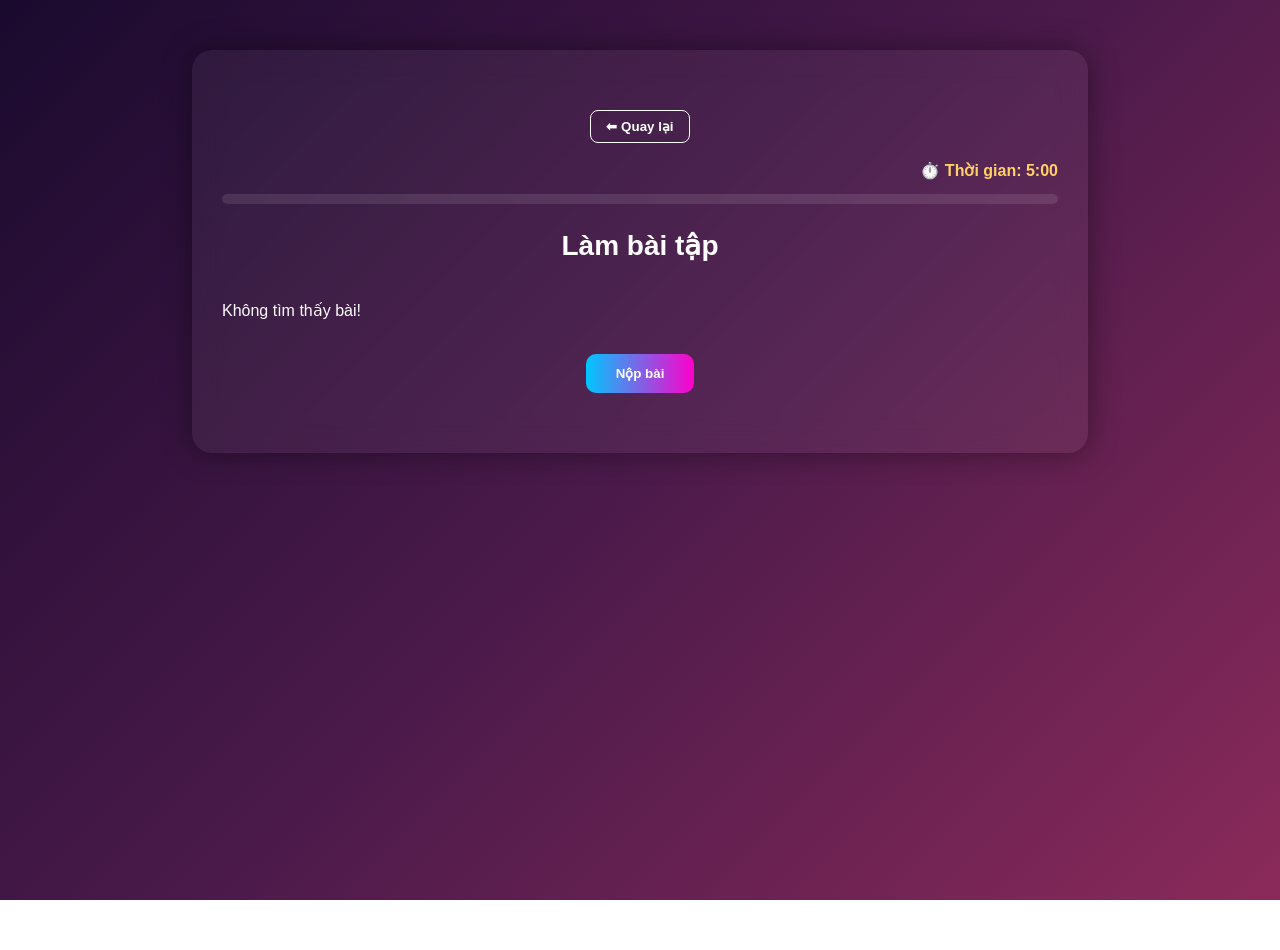
<file: Dự án Học trực tuyến LMS/Html/home/exam.html>
<!DOCTYPE html>
<html lang="vi">
    
<head>
    <meta charset="UTF-8">
    <title>Làm bài</title>

    <link rel="stylesheet" href="../../CSS/main.css">
     <link rel="stylesheet" href="../../CSS/exam.css">
</head>

<body>
<!-- ===== MODAL CONFIRM ===== -->
<div id="confirmModal" class="confirm-modal">
    <div class="confirm-box">
        <h3>⚠️ Thoát bài thi?</h3>
        <p>Bạn có chắc muốn thoát? Tiến trình sẽ mất.</p>

        <div class="confirm-actions">
            <button class="btn-cancel" onclick="closeConfirm()">Hủy</button>
            <button class="btn-ok" onclick="confirmExit()">Thoát</button>
        </div>
    </div>
</div>
<div class="exam-container">
    <!-- NÚT QUAY LẠI -->
    <button class="btn-back" onclick="goBack()">⬅ Quay lại</button>
    <div class="timer">⏱️ Thời gian: <span id="time">05:00</span></div>
    <!-- THANH TIẾN ĐỘ -->
    <div class="progress-bar">
        <div id="progress"></div>
    </div>

    <h2>Làm bài tập</h2>

    <div id="quiz"></div>

    <button onclick="submitQuiz()">Nộp bài</button>

    <div id="result"></div>

</div>

<script src="../../Js/data.js"></script>
<script src="../../Js/exam.js"></script>

</body>
</html>
</file>
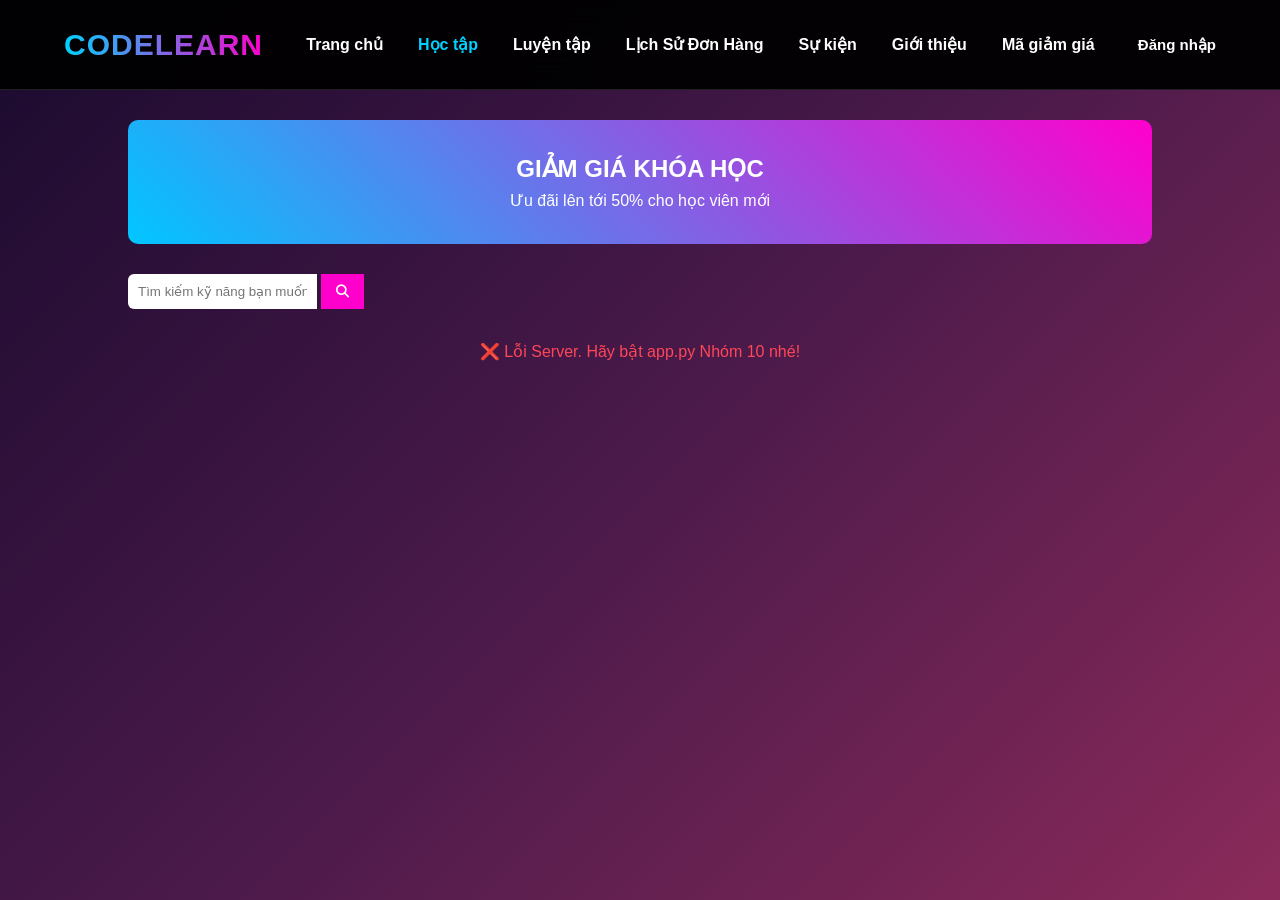
<file: Dự án Học trực tuyến LMS/Html/home/learning.html>
<!DOCTYPE html>
<html lang="vi">
<head>
    <meta charset="UTF-8">
    <title>Học tập - Hệ thống LMS Cyber</title>

    <link rel="stylesheet" href="../../CSS/main.css">
    <link rel="stylesheet" href="../../CSS/learning.css">
    <link rel="stylesheet" href="https://cdnjs.cloudflare.com/ajax/libs/font-awesome/6.4.0/css/all.min.css">
    
    <style>
        /* =======================================================
           1. BIẾN MÀU SẮC & NỀN
        ======================================================= */
        :root {
            --primary: #00d2ff; --secondary: #ff00cc; --accent: #ff4d6d;
            --glass-border: rgba(255, 255, 255, 0.12);
        }

        /* =======================================================
           2. HEADER ĐỒNG BỘ (CAO 90PX, CHỮ 16PX)
        ======================================================= */
        .navbar {
            display: flex !important; 
            justify-content: space-between !important; 
            align-items: center !important;
            padding: 0 5% !important; 
            height: 90px !important; 
            background: rgba(0, 0, 0, 0.95) !important; 
            backdrop-filter: blur(20px);
            position: sticky; top: 0; z-index: 9999;
            border-bottom: 1px solid var(--glass-border);
        }

        .logo {
            font-weight: 800 !important; 
            font-size: 30px !important; 
            letter-spacing: 1px;
            background: linear-gradient(to right, var(--primary), var(--secondary));
            -webkit-background-clip: text; -webkit-text-fill-color: transparent;
            text-transform: uppercase; cursor: pointer;
            flex: 0 0 auto;
        }

        .menu { 
            display: flex !important; 
            gap: 35px !important; 
            list-style: none !important; 
            flex: 1 !important; 
            justify-content: center !important; 
        }
        .menu li { 
            font-size: 16px !important; 
            font-weight: 600 !important; 
            color: #fff !important; 
            cursor: pointer; 
            transition: 0.3s; 
            white-space: nowrap; 
        }
        .menu li.active, .menu li:hover { color: var(--primary) !important; }

        .auth { 
            display: flex !important; 
            align-items: center !important; 
            gap: 20px !important; 
            flex: 0 0 auto;
            justify-content: flex-end;
        }
        
        .cart-wrapper { position: relative; cursor: pointer; font-size: 24px; color: #fff; transition: 0.3s; }
        .cart-wrapper:hover { color: var(--primary); }
        .cart-badge {
            position: absolute; top: -7px; right: -9px; background: var(--secondary);
            color: white; font-size: 11px; font-weight: 800; padding: 2px 7px;
            border-radius: 50%; border: 2px solid #000;
            display: block; /* Đảm bảo luôn hiện */
        }

        .user-info { color: var(--primary); font-weight: bold; font-size: 16px; }
        .separator { color: rgba(255, 255, 255, 0.2); margin: 0 5px; font-size: 18px; }

        .btn-logout-nav { 
            background: transparent !important; 
            color: var(--accent) !important; 
            border: 1px solid var(--accent) !important;
            padding: 8px 22px !important; 
            border-radius: 12px !important; 
            font-size: 13px !important; 
            font-weight: 700 !important; 
            cursor: pointer;
            transition: 0.3s;
        }
        .btn-logout-nav:hover { background: var(--accent) !important; color: white !important; }

        /* =======================================================
           3. CSS KHÓA HỌC
        ======================================================= */
        .course-card {
            background: rgba(255, 255, 255, 0.08);
            backdrop-filter: blur(10px);
            border: 1px solid rgba(255, 255, 255, 0.15);
            border-radius: 15px;
            padding: 20px;
            transition: 0.3s;
            text-align: left;
        }
        .course-card:hover { transform: translateY(-8px); border-color: #ff00cc; }
        .course-card h4 { color: #ffffff; font-size: 1.1rem; margin: 15px 0 8px 0; line-height: 1.4; }
        .course-card .price { display: block; margin-top: 15px; color: #2ecc71; font-weight: 800; font-size: 1.2rem; }
    </style>
</head>

<body>

<nav class="navbar">
    <div class="logo" onclick="location.href='index.html'">CODELEARN</div>
    <ul class="menu">
        <li onclick="location.href='index.html'">Trang chủ</li>
        <li onclick="location.href='learning.html'" class="active">Học tập</li>
        <li onclick="location.href='training.html'">Luyện tập</li> 
        <li onclick="location.href='order-history.html'">Lịch Sử Đơn Hàng</li>
        <li onclick="location.href='event.html'">Sự kiện</li>
        <li onclick="location.href='about.html'">Giới thiệu</li>
        <li onclick="location.href='coupon.html'">Mã giảm giá</li>
    </ul>
    <div class="auth" id="nav-auth"></div>
</nav>

<div class="banner">
    <h2>GIẢM GIÁ KHÓA HỌC</h2>
    <p>Ưu đãi lên tới 50% cho học viên mới</p>
</div>

<div class="filter">
    <div class="filter-wrapper">
        <input type="text" id="searchInput" placeholder="Tìm kiếm kỹ năng bạn muốn học..." onkeyup="filterCourses()">
        <button><i class="fas fa-search"></i></button>
    </div>
</div>

<div class="courses" id="course-list">
    <p style="text-align: center; width: 100%; color: #bdc3c7;">Đang tải danh sách khóa học...</p>
</div>

<script>
    const API_URL = 'http://127.0.0.1:5001/api';
    let allCourses = []; 

    // FIX: Cập nhật số lượng giỏ hàng (LUÔN HIỆN SỐ 0)
    function updateCartBadge() {
        const cart = JSON.parse(localStorage.getItem('cart')) || [];
        const badge = document.getElementById('cart-count');
        if (badge) {
            badge.innerText = cart.length;
            badge.style.display = 'block'; // Luôn luôn hiện block, kể cả khi length = 0
        }
    }

    function checkAuth() {
        const userStr = localStorage.getItem('user');
        const cart = JSON.parse(localStorage.getItem('cart')) || [];
        const navAuth = document.getElementById('nav-auth');

        if (userStr) {
            const user = JSON.parse(userStr);
            navAuth.innerHTML = `
                <div class="cart-wrapper" onclick="location.href='cart.html'">
                    <i class="fas fa-shopping-cart"></i>
                    <span class="cart-badge" id="cart-count">0</span>
                </div>
                <span class="user-info">Chào, ${user.username}</span>
                <span class="separator">|</span>
                <button class="btn-logout-nav" onclick="handleLogout()">Đăng xuất</button>
            `;
            updateCartBadge(); // Gọi hàm này để cập nhật con số thực tế
        } else {
            navAuth.innerHTML = `<a href="../account/login.html" style="color: white; text-decoration: none; font-weight: 700; font-size: 15px;">Đăng nhập</a>`;
        }
    }

    function handleLogout() { localStorage.removeItem('user'); window.location.reload(); }

    async function fetchCourses() {
        try {
            const res = await fetch(`${API_URL}/courses`);
            const data = await res.json();
            if (data.status === "success") {
                allCourses = data.data; 
                renderCourses(allCourses);
            }
        } catch (error) {
            document.getElementById('course-list').innerHTML = "<p style='color:#ff4757; text-align:center; width:100%;'>❌ Lỗi Server. Hãy bật app.py Nhóm 10 nhé!</p>";
        }
    }

    function renderCourses(coursesData) {
        const container = document.getElementById('course-list');
        if(!container) return;
        container.innerHTML = ''; 
        coursesData.forEach(course => {
            const priceDisplay = course.price == 0 ? 'Miễn phí' : `${Number(course.price).toLocaleString('vi-VN')} đ`;
            const imgUrl = `https://placehold.jp/24/34495e/ffffff/250x140.png?text=${encodeURIComponent(course.title)}`;
            container.innerHTML += `
                <div class="course-card">
                    <img src="${imgUrl}" alt="Course">
                    <div class="category-tag">${course.category}</div>
                    <h4>${course.title}</h4>
                    <span class="price">${priceDisplay}</span>
                    <button class="btn-enroll" onclick="location.href='course-detail.html?id=${course.id}'">Xem chi tiết</button>
                </div>
            `;
        });
    }

    function filterCourses() {
        const keyword = document.getElementById('searchInput').value.toLowerCase();
        const filtered = allCourses.filter(course => 
            course.title.toLowerCase().includes(keyword) || 
            course.category.toLowerCase().includes(keyword)
        );
        renderCourses(filtered);
    }

    window.onload = () => {
        checkAuth();
        fetchCourses();
    };
</script>

</body>
</html>
</file>
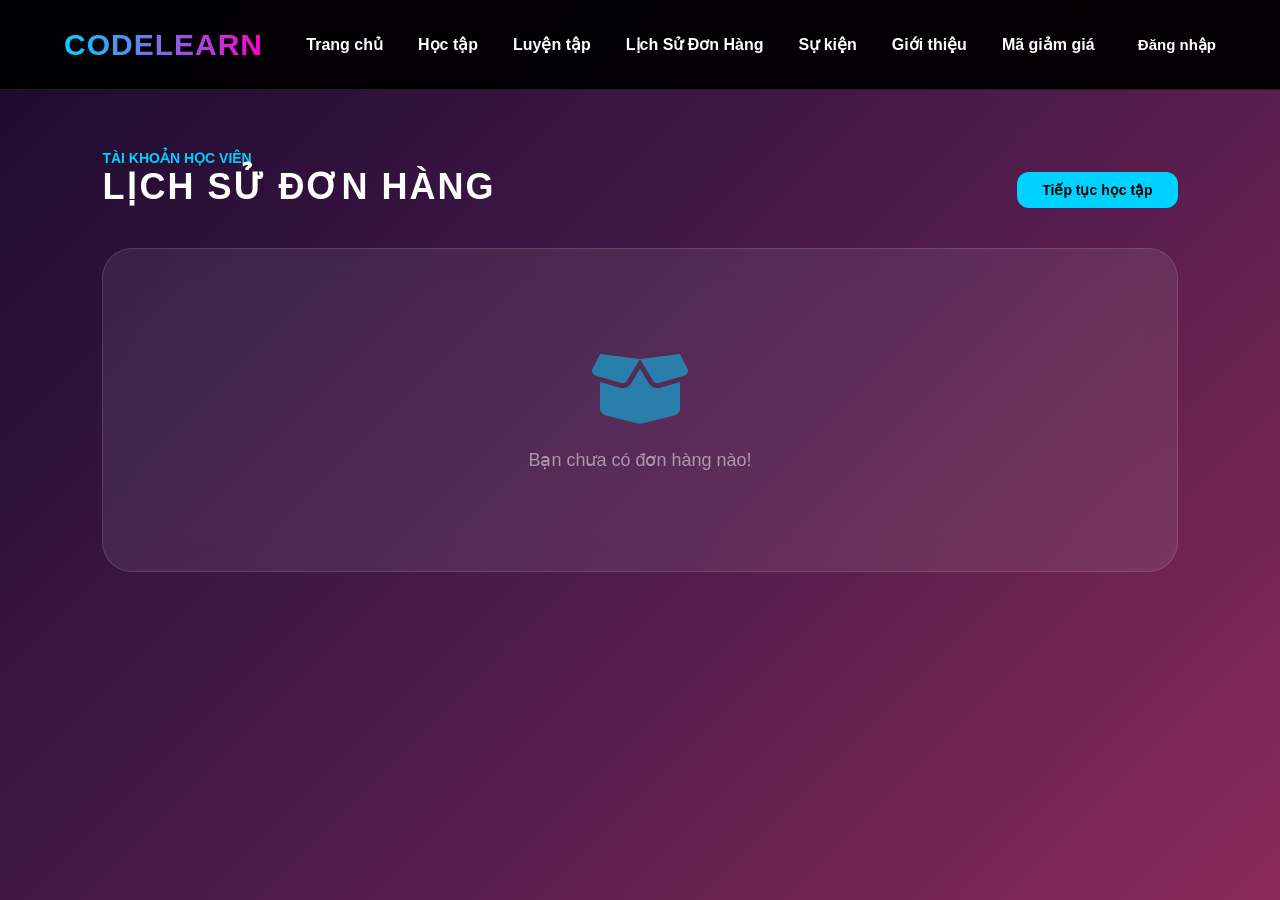
<file: Dự án Học trực tuyến LMS/Html/home/order-history.html>
<!DOCTYPE html>
<html lang="vi">
<head>
    <meta charset="UTF-8">
    <title>Lịch Sử Đơn Hàng | Cyber-LMS Premium</title>
    <link rel="stylesheet" href="https://cdnjs.cloudflare.com/ajax/libs/font-awesome/6.4.0/css/all.min.css">
    <style>
        /* =======================================================
           1. BIẾN MÀU SẮC & NỀN
        ======================================================= */
        :root {
            --primary: #00d2ff; --secondary: #ff00cc; --accent: #ff4d6d;
            --glass: rgba(255, 255, 255, 0.08); 
            --glass-border: rgba(255, 255, 255, 0.12);
            --bg-gradient: linear-gradient(135deg, #1a0a2e 0%, #4a1a4a 50%, #8a2a5a 100%); 
        }

        * { margin: 0; padding: 0; box-sizing: border-box; font-family: 'Segoe UI', Tahoma, sans-serif; }
        body { background: var(--bg-gradient); background-attachment: fixed; color: white; min-height: 100vh; overflow-x: hidden; }

        /* =======================================================
           2. HEADER ĐỒNG BỘ (TO, ĐỀU, ĐẸP)
        ======================================================= */
        .navbar {
            display: flex !important; 
            justify-content: space-between !important; 
            align-items: center !important;
            padding: 0 5% !important; 
            height: 90px !important; 
            background: rgba(0, 0, 0, 0.95) !important; 
            backdrop-filter: blur(20px);
            position: sticky; top: 0; z-index: 9999;
            border-bottom: 1px solid var(--glass-border);
        }

        .logo {
            font-weight: 800 !important; 
            font-size: 30px !important; 
            letter-spacing: 1px;
            background: linear-gradient(to right, var(--primary), var(--secondary));
            -webkit-background-clip: text; -webkit-text-fill-color: transparent;
            text-transform: uppercase; cursor: pointer;
            flex: 0 0 auto;
        }

        .menu { 
            display: flex !important; 
            gap: 35px !important; 
            list-style: none !important; 
            flex: 1 !important; 
            justify-content: center !important; 
        }
        .menu li { 
            font-size: 16px !important; 
            font-weight: 600 !important; 
            color: #fff !important; 
            cursor: pointer; 
            transition: 0.3s; 
            white-space: nowrap; 
        }
        .menu li:hover { color: var(--primary) !important; }

        .auth { 
            display: flex !important; 
            align-items: center !important; 
            gap: 20px !important; 
            flex: 0 0 auto;
            justify-content: flex-end;
        }
        
        /* CSS Giỏ hàng */
        .cart-wrapper { position: relative; cursor: pointer; font-size: 24px; color: #fff; transition: 0.3s; }
        .cart-wrapper:hover { color: var(--primary); }
        .cart-badge {
            position: absolute; top: -7px; right: -9px; background: var(--secondary);
            color: white; font-size: 11px; font-weight: 800; padding: 2px 7px;
            border-radius: 50%; border: 2px solid #000;
        }

        .user-info { color: var(--primary); font-weight: bold; font-size: 16px; }
        .separator { color: rgba(255, 255, 255, 0.2); margin: 0 5px; font-size: 18px; }

        .btn-logout-nav { 
            background: transparent !important; 
            color: var(--accent) !important; 
            border: 1px solid var(--accent) !important;
            padding: 8px 22px !important; 
            border-radius: 12px !important; 
            font-size: 13px !important; 
            font-weight: 700 !important; 
            cursor: pointer;
            transition: 0.3s;
        }
        .btn-logout-nav:hover { background: var(--accent) !important; color: white !important; }

        /* =======================================================
           3. NỘI DUNG LỊCH SỬ ĐƠN HÀNG
        ======================================================= */
        .container { padding: 60px 8%; max-width: 1400px; margin: 0 auto; }
        .header-section { margin-bottom: 40px; display: flex; justify-content: space-between; align-items: flex-end; }
        .header-section h1 { font-size: 36px; text-transform: uppercase; letter-spacing: 2px; font-weight: 900; }

        .history-table-container { background: var(--glass); border-radius: 30px; border: 1px solid var(--glass-border); backdrop-filter: blur(15px); overflow: hidden; }
        table { width: 100%; border-collapse: collapse; text-align: left; }
        thead { background: rgba(255, 255, 255, 0.05); }
        th { padding: 25px; font-size: 14px; text-transform: uppercase; color: var(--primary); letter-spacing: 1px; }
        td { padding: 25px; border-bottom: 1px solid var(--glass-border); font-size: 15px; }
        tr:last-child td { border-bottom: none; }
        
        .status-badge { padding: 6px 14px; border-radius: 8px; font-size: 12px; font-weight: 700; text-transform: uppercase; }
        .status-success { background: rgba(46, 204, 113, 0.2); color: #2ecc71; border: 1px solid #2ecc71; }
        
        .order-items-list { font-size: 14px; color: #ccc; list-style: none; }
        .order-items-list li::before { content: "• "; color: var(--primary); }

        .empty-state { text-align: center; padding: 100px 0; opacity: 0.5; }
        .empty-state i { font-size: 80px; margin-bottom: 20px; color: var(--primary); }

        .btn-view { background: var(--primary); border: none; color: #000; padding: 10px 25px; border-radius: 12px; cursor: pointer; transition: 0.3s; font-size: 14px; font-weight: 800; }
        .btn-view:hover { transform: scale(1.05); background: #fff; }
    </style>
</head>
<body>

<nav class="navbar">
    <div class="logo" onclick="location.href='index.html'">CODELEARN</div>
    <ul class="menu">
        <li onclick="location.href='index.html'">Trang chủ</li>
        <li onclick="location.href='learning.html'">Học tập</li>
        <li onclick="location.href='training.html'">Luyện tập</li> 
        <li onclick="location.href='order-history.html'" style="color: var(--primary)">Lịch Sử Đơn Hàng</li>
        <li onclick="location.href='event.html'">Sự kiện</li>
        <li onclick="location.href='about.html'">Giới thiệu</li>
        <li onclick="location.href='coupon.html'">Mã giảm giá</li>
    </ul>
    <div class="auth" id="nav-auth"></div>
</nav>

<div class="container">
    <div class="header-section">
        <div>
            <p style="color: var(--primary); font-weight: 800; font-size: 14px; text-transform: uppercase;">Tài khoản học viên</p>
            <h1>Lịch sử đơn hàng</h1>
        </div>
        <button class="btn-view" onclick="location.href='learning.html'">Tiếp tục học tập</button>
    </div>

    <div class="history-table-container">
        <table id="historyTable">
            <thead>
                <tr>
                    <th>Mã Đơn</th>
                    <th>Ngày Mua</th>
                    <th>Khóa Học</th>
                    <th>Tổng Tiền</th>
                    <th>Trạng Thái</th>
                </tr>
            </thead>
            <tbody id="historyBody"></tbody>
        </table>
        <div id="emptyMsg" class="empty-state" style="display: none;">
            <i class="fas fa-box-open"></i>
            <p style="font-size: 18px;">Bạn chưa có đơn hàng nào!</p>
        </div>
    </div>
</div>

<script>
    // Hàm tải dữ liệu lịch sử từ localStorage
    function loadHistory() {
        const history = JSON.parse(localStorage.getItem('orderHistory')) || [];
        const body = document.getElementById('historyBody');
        const emptyMsg = document.getElementById('emptyMsg');
        const table = document.getElementById('historyTable');

        if (history.length === 0) {
            table.style.display = 'none';
            emptyMsg.style.display = 'block';
            return;
        }

        body.innerHTML = history.map(order => `
            <tr>
                <td style="font-weight: 800; color: #fff;">#${order.id}</td>
                <td style="color: #999;">${order.date}</td>
                <td>
                    <ul class="order-items-list">
                        ${order.items.map(item => `<li>${item.title}</li>`).join('')}
                    </ul>
                </td>
                <td style="font-weight: 800; color: var(--primary); font-size: 16px;">${order.total}</td>
                <td><span class="status-badge status-success">${order.status || 'Thành công'}</span></td>
            </tr>
        `).join('');
    }

    // Hàm đồng bộ Header (Thêm Giỏ hàng)
    function syncHeader() {
        const userStr = localStorage.getItem('user');
        const cart = JSON.parse(localStorage.getItem('cart')) || [];
        const navAuth = document.getElementById('nav-auth');

        if (userStr) {
            const user = JSON.parse(userStr);
            navAuth.innerHTML = `
                <div class="cart-wrapper" onclick="location.href='cart.html'">
                    <i class="fas fa-shopping-cart"></i>
                    <span class="cart-badge">${cart.length}</span>
                </div>
                <span class="user-info">Chào, ${user.username}</span>
                <span class="separator">|</span>
                <button class="btn-logout-nav" onclick="handleLogout()">Đăng xuất</button>
            `;
        } else {
            navAuth.innerHTML = `<a href="../account/login.html" style="color:#fff; text-decoration:none; font-weight:700; font-size:15px;">Đăng nhập</a>`;
        }
    }

    function handleLogout() {
        localStorage.removeItem('user');
        location.href = 'index.html';
    }

    window.onload = () => {
        syncHeader();
        loadHistory();
    };
</script>
</body>
</html>
</file>
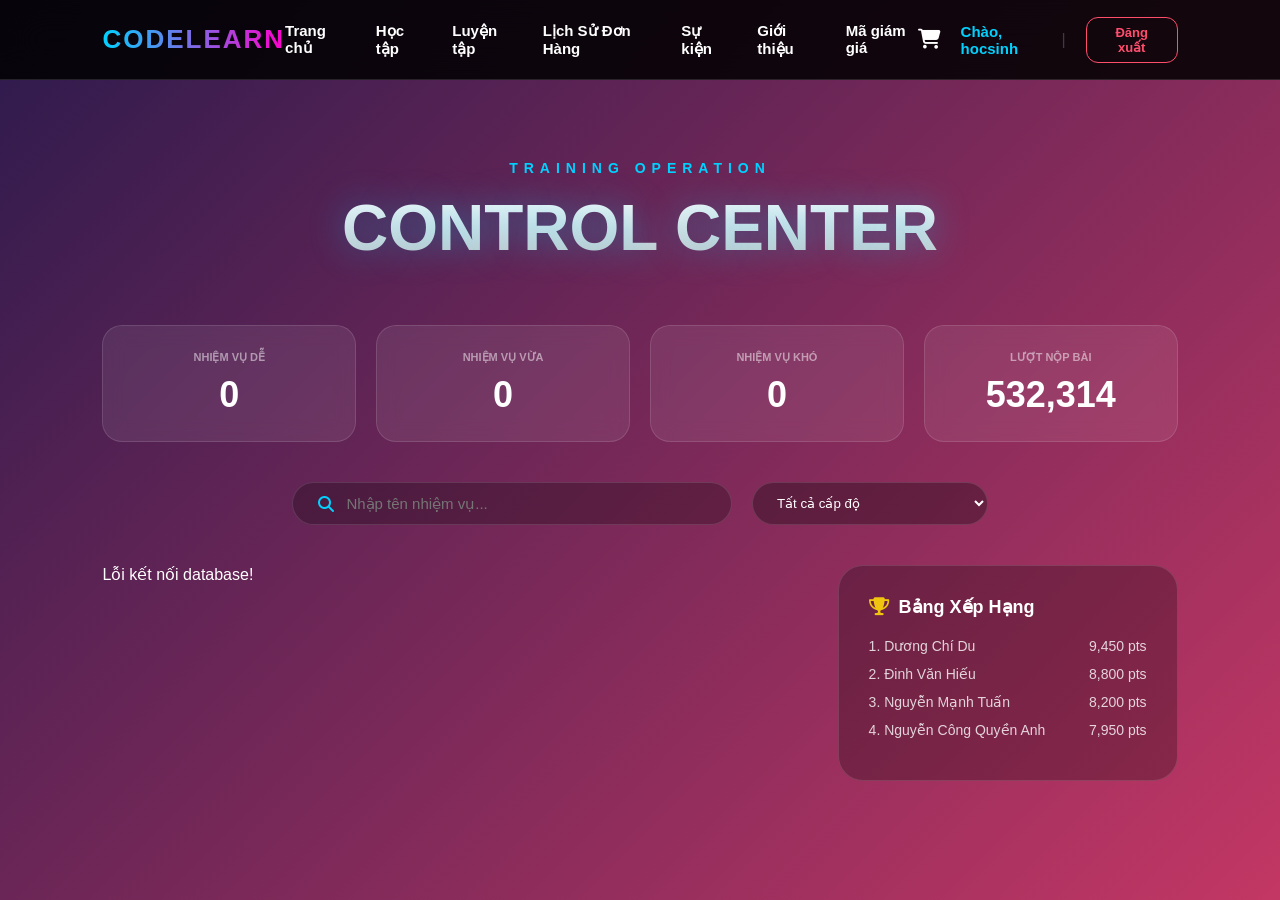
<file: Dự án Học trực tuyến LMS/Html/home/training.html>
<!DOCTYPE html>
<html lang="vi">
<head>
    <meta charset="UTF-8">
    <title>Luyện Tập | Cyber-LMS Premium</title>
    <link rel="stylesheet" href="https://cdnjs.cloudflare.com/ajax/libs/font-awesome/6.4.0/css/all.min.css">
    <style>
        /* =======================================================
           1. CSS HỆ THỐNG & HEADER ĐỒNG BỘ (CÓ GIỎ HÀNG)
        ======================================================= */
        :root {
            --primary: #00d2ff;     /* Xanh Cyan */
            --secondary: #ff00cc;   /* Hồng Neon */
            --accent: #ff4d6d;      /* Đỏ hồng */
            --glass: rgba(255, 255, 255, 0.08);
            --glass-border: rgba(255, 255, 255, 0.12);
            --bg-gradient: linear-gradient(135deg, #2c1a4d, #c33764); 
        }

        * { margin: 0; padding: 0; box-sizing: border-box; font-family: 'Segoe UI', Tahoma, sans-serif; }
        body { background: var(--bg-gradient); background-attachment: fixed; color: white; min-height: 100vh; overflow-x: hidden; }

        /* --- NAVBAR ĐỒNG BỘ --- */
        .navbar {
            display: flex; justify-content: space-between; align-items: center;
            padding: 0 8%; height: 80px;
            background: rgba(0, 0, 0, 0.85); 
            backdrop-filter: blur(20px);
            position: sticky; top: 0; z-index: 9999;
            border-bottom: 1px solid var(--glass-border);
        }

        .logo {
            font-weight: 800; font-size: 26px; letter-spacing: 2px;
            background: linear-gradient(to right, var(--primary), var(--secondary));
            -webkit-background-clip: text; -webkit-text-fill-color: transparent;
            text-transform: uppercase; cursor: pointer;
        }

        .menu { display: flex; gap: 30px; list-style: none; }
        .menu li {
            font-size: 15px; font-weight: 600; color: #fff;
            cursor: pointer; transition: 0.3s;
        }
        .menu li:hover { color: var(--primary); }

        /* --- PHẦN GIỎ HÀNG TRÊN HEADER --- */
        .auth { display: flex; align-items: center; gap: 20px; }
        
        .cart-icon-wrapper {
            position: relative;
            cursor: pointer;
            font-size: 20px;
            color: #fff;
            transition: 0.3s;
        }
        .cart-icon-wrapper:hover { color: var(--primary); }
        
        .cart-badge {
            position: absolute;
            top: -8px;
            right: -10px;
            background: var(--secondary);
            color: white;
            font-size: 10px;
            font-weight: 800;
            padding: 2px 6px;
            border-radius: 50%;
            border: 2px solid #000;
            display: none;
        }

        .user-name { color: var(--primary); font-weight: bold; font-size: 15px; }
        .separator { color: rgba(255, 255, 255, 0.2); }
        
        .btn-logout { 
            background: transparent; color: var(--accent); border: 1px solid var(--accent);
            padding: 7px 20px; border-radius: 12px; font-size: 13px; 
            font-weight: bold; cursor: pointer; transition: 0.3s;
        }
        .btn-logout:hover { background: var(--accent); color: white; }

        /* =======================================================
           2. CSS RIÊNG CHO TRANG LUYỆN TẬP
        ======================================================= */
        .hero { padding: 80px 8% 40px 8%; text-align: center; }
        .hero p { color: var(--primary); font-weight: 800; text-transform: uppercase; letter-spacing: 6px; font-size: 14px; margin-bottom: 15px; }
        .hero h1 { font-size: 64px; font-weight: 900; background: linear-gradient(to bottom, #fff, #bdc3c7); -webkit-background-clip: text; -webkit-text-fill-color: transparent; text-shadow: 0 0 35px rgba(0, 210, 255, 0.4); text-transform: uppercase; }

        .dashboard-stats { display: grid; grid-template-columns: repeat(4, 1fr); gap: 20px; padding: 20px 8% 40px 8%; }
        .stat-card { background: var(--glass); padding: 25px; border-radius: 20px; border: 1px solid var(--glass-border); backdrop-filter: blur(10px); text-align: center; transition: 0.3s; }
        .stat-card:hover { transform: translateY(-5px); border-color: var(--primary); }
        .stat-card h3 { font-size: 11px; text-transform: uppercase; color: rgba(255,255,255,0.5); margin-bottom: 10px; }
        .stat-number { font-size: 36px; font-weight: 800; color: #fff; }

        .filter-group { display: flex; gap: 20px; align-items: center; justify-content: center; max-width: 900px; margin: 0 auto 40px auto; padding: 0 8%; }
        .search-area { flex: 2; background: rgba(0,0,0,0.25); border: 1px solid var(--glass-border); padding: 12px 25px; border-radius: 100px; display: flex; align-items: center; gap: 12px; }
        .search-area input { background: transparent; border: none; color: white; width: 100%; outline: none; font-size: 15px; }
        .filter-select { flex: 1; background: rgba(0,0,0,0.3); border: 1px solid var(--glass-border); color: white; padding: 12px 20px; border-radius: 100px; cursor: pointer; outline: none; }

        .main-container { display: grid; grid-template-columns: 1fr 340px; gap: 30px; padding: 0 8% 80px 8%; }
        .mission-grid { display: grid; grid-template-columns: repeat(auto-fill, minmax(280px, 1fr)); gap: 25px; }
        .mission-card { background: var(--glass); border-radius: 25px; padding: 30px; border: 1px solid var(--glass-border); transition: 0.4s; display: flex; flex-direction: column; position: relative; }
        .mission-card:hover { transform: translateY(-10px); border-color: var(--primary); background: rgba(255,255,255,0.12); }
        .mission-icon { width: 45px; height: 45px; background: rgba(0, 210, 255, 0.1); border-radius: 12px; display: flex; align-items: center; justify-content: center; color: var(--primary); font-size: 20px; margin-bottom: 20px; }
        .level-tag { position: absolute; top: 30px; right: 30px; font-size: 10px; font-weight: 800; text-transform: uppercase; padding: 4px 12px; border-radius: 6px; border: 1px solid rgba(255,255,255,0.1); }
        .mission-title { font-size: 19px; font-weight: 700; margin-bottom: 25px; min-height: 50px; line-height: 1.4; }
        .btn-start { margin-top: auto; padding: 14px; border-radius: 12px; border: none; background: linear-gradient(90deg, var(--primary), #0072ff); color: white; font-weight: bold; cursor: pointer; transition: 0.3s; text-transform: uppercase; }

        .sidebar-box { background: rgba(0, 0, 0, 0.25); border-radius: 25px; border: 1px solid var(--glass-border); padding: 30px; position: sticky; top: 110px; }
        .sidebar-box h2 { font-size: 18px; margin-bottom: 20px; display: flex; align-items: center; gap: 10px; }
        .rank-item { display: flex; justify-content: space-between; margin-bottom: 12px; font-size: 14px; color: rgba(255,255,255,0.8); }
        .rank-item.highlight { color: var(--primary); font-weight: 800; text-shadow: 0 0 10px rgba(0, 210, 255, 0.3); }
    </style>
</head>
<body>

<nav class="navbar">
    <div class="logo" onclick="location.href='index.html'">CODELEARN</div>
   <ul class="menu">
        <li onclick="location.href='index.html'">Trang chủ</li>
        <li onclick="location.href='learning.html'">Học tập</li>
        <li onclick="location.href='training.html'">Luyện tập</li> 
         <li onclick="location.href='order-history.html'">Lịch Sử Đơn Hàng</li>
        <li onclick="location.href='event.html'">Sự kiện</li>
        <li onclick="location.href='about.html'">Giới thiệu</li>
        <li onclick="location.href='coupon.html'">Mã giám giá</li>
    </ul>
    <div class="auth" id="nav-auth"></div>
</nav>

<header class="hero">
    <p>Training Operation</p>
    <h1>Control Center</h1>
</header>

<div class="dashboard-stats">
    <div class="stat-card"><h3>Nhiệm vụ Dễ</h3><div class="stat-number" id="easy-count">0</div></div>
    <div class="stat-card"><h3>Nhiệm vụ Vừa</h3><div class="stat-number" id="medium-count">0</div></div>
    <div class="stat-card"><h3>Nhiệm vụ Khó</h3><div class="stat-number" id="hard-count">0</div></div>
    <div class="stat-card"><h3>Lượt nộp bài</h3><div class="stat-number">532,314</div></div>
</div>

<div class="filter-group">
    <div class="search-area">
        <i class="fas fa-search" style="color: var(--primary);"></i>
        <input type="text" id="missionSearch" placeholder="Nhập tên nhiệm vụ..." onkeyup="filterQuizzes()">
    </div>
    <select class="filter-select" id="levelFilter" onchange="filterQuizzes()">
        <option value="all">Tất cả cấp độ</option>
        <option value="Dễ">Dễ</option>
        <option value="Trung bình">Trung bình</option>
        <option value="Khó">Khó</option>
    </select>
</div>

<div class="main-container">
    <main class="content">
        <div class="mission-grid" id="quiz-list"></div>
    </main>

    <aside class="sidebar">
        <div class="sidebar-box">
            <h2><i class="fas fa-trophy" style="color: #f1c40f;"></i> Bảng Xếp Hạng</h2>
            <div id="leaderboard" style="margin-top: 20px;"></div>
        </div>
    </aside>
</div>

<script>
    const API_URL = 'http://127.0.0.1:5001/api';
    let allQuizzes = [];

    const students = [
        { name: "Dương Chí Du", pts: "9,450" },
        { name: "Đinh Văn Hiếu", pts: "8,800" },
        { name: "Nguyễn Mạnh Tuấn", pts: "8,200" },
        { name: "Nguyễn Công Quyền Anh", pts: "7,950" }
    ];

    // Cập nhật số lượng giỏ hàng
    function updateCartBadge() {
        const cart = JSON.parse(localStorage.getItem('cart')) || [];
        const badge = document.getElementById('cart-count');
        if (badge) {
            badge.innerText = cart.length;
            badge.style.display = cart.length > 0 ? 'block' : 'none';
        }
    }

    function checkAuth() {
        const user = JSON.parse(localStorage.getItem('user')) || { username: 'hocsinh' };
        const navAuth = document.getElementById('nav-auth');
        const leaderboard = document.getElementById('leaderboard');
        
        // Render Header có giỏ hàng
        navAuth.innerHTML = `
            <div class="cart-icon-wrapper" onclick="location.href='cart.html'">
                <i class="fas fa-shopping-cart"></i>
                <span class="cart-badge" id="cart-count">0</span>
            </div>
            <span class="user-name">Chào, ${user.username}</span>
            <span class="separator">|</span>
            <button class="btn-logout" onclick="handleLogout()">Đăng xuất</button>
        `;

        leaderboard.innerHTML = students.map((s, index) => {
            const isMe = user.username.toLowerCase().includes(s.name.toLowerCase().split(' ').pop().toLowerCase());
            return `
                <div class="rank-item ${isMe ? 'highlight' : ''}">
                    <span>${index + 1}. ${s.name}</span>
                    <span>${s.pts} pts</span>
                </div>
            `;
        }).join('');
        
        updateCartBadge();
    }

    function handleLogout() {
        localStorage.removeItem('user');
        location.reload();
    }

    async function fetchQuizzes() {
        try {
            const res = await fetch(`${API_URL}/quizzes`);
            const data = await res.json();
            if (data.status === "success") {
                allQuizzes = data.data;
                renderQuizzes(allQuizzes);
                document.getElementById('easy-count').innerText = allQuizzes.filter(q => q.level === 'Dễ').length;
                document.getElementById('medium-count').innerText = allQuizzes.filter(q => q.level === 'Trung bình').length;
                document.getElementById('hard-count').innerText = allQuizzes.filter(q => q.level === 'Khó').length;
            }
        } catch (e) { document.getElementById('quiz-list').innerHTML = "<p>Lỗi kết nối database!</p>"; }
    }

    function renderQuizzes(list) {
        const container = document.getElementById('quiz-list');
        container.innerHTML = '';
        list.forEach(q => {
            const color = q.level === 'Dễ' ? '#2ecc71' : (q.level === 'Khó' ? '#ff4d6d' : '#f1c40f');
            container.innerHTML += `
                <div class="mission-card">
                    <div class="mission-icon"><i class="fas fa-microchip"></i></div>
                    <span class="level-tag" style="color: ${color}; border-color: ${color}40">${q.level}</span>
                    <div class="mission-title">${q.title || 'Nhiệm vụ #' + q.id}</div>
                    <button class="btn-start" onclick="startExam(${q.id})">Bắt đầu</button>
                </div>
            `;
        });
    }

    function filterQuizzes() {
        const keyword = document.getElementById('missionSearch').value.toLowerCase();
        const level = document.getElementById('levelFilter').value;
        const filtered = allQuizzes.filter(q => {
            return (q.title || "").toLowerCase().includes(keyword) && (level === 'all' || q.level === level);
        });
        renderQuizzes(filtered);
    }

    window.onload = () => { checkAuth(); fetchQuizzes(); };
function startExam(id) {
    const btn = event.target;
    btn.innerText = "Đang tải...";
    btn.disabled = true;

    setTimeout(() => {
        window.location.href = `exam.html?id=${id}`;
    }, 500);
}
    
</script>
</body>
</html>
</file>
<file: Dự án Học trực tuyến LMS/CSS/main.css>
/* =======================================================
   1. GLOBAL & VARIABLES
======================================================= */
:root {
    --primary: #00d2ff;     /* Xanh Cyan sáng */
    --secondary: #ff00cc;   /* Hồng Neon */
    --accent: #ff4d6d;
    --glass: rgba(255, 255, 255, 0.08);
    --glass-border: rgba(255, 255, 255, 0.12);
    --bg-gradient: linear-gradient(135deg, #1a0a2e 0%, #4a1a4a 50%, #8a2a5a 100%);
}

* {
    margin: 0; padding: 0;
    box-sizing: border-box;
    font-family: 'Segoe UI', Roboto, sans-serif;
}

body {
    color: white;
    background: var(--bg-gradient);
    background-attachment: fixed;
    min-height: 100vh;
    overflow-x: hidden;
    line-height: 1.6; /* Tăng độ thoáng cho văn bản */
}

a { text-decoration: none; color: inherit; transition: 0.3s; }
.hidden { display: none !important; }

/* =======================================================
   2. NAVBAR (ĐÃ FIX LỖI LỆCH)
======================================================= */
.navbar {
    display: flex;
    justify-content: space-between;
    align-items: center;
    padding: 0 5%; /* Giảm padding một chút để Menu có không gian */
    background: rgba(0, 0, 0, 0.85);
    backdrop-filter: blur(20px);
    -webkit-backdrop-filter: blur(20px);
    height: 85px;
    position: sticky;
    top: 0;
    z-index: 9999;
    border-bottom: 1px solid var(--glass-border);
}

.logo {
    flex: 0 0 200px; /* Cố định độ rộng để menu không bị đẩy lệch */
    font-weight: 900;
    font-size: 26px;
    letter-spacing: 1px;
    background: linear-gradient(to right, var(--primary), var(--secondary));
    -webkit-background-clip: text;
    background-clip: text;
    -webkit-text-fill-color: transparent;
    text-transform: uppercase;
}

.menu { 
    display: flex; 
    gap: 20px; 
    list-style: none; 
    flex: 1; 
    justify-content: center; /* Ép menu nằm chính giữa màn hình */
}

.menu li {
    font-size: 14px;
    font-weight: 600;
    color: #efefef;
    white-space: nowrap;
    position: relative;
}

.menu li:hover, .menu li.active { color: var(--primary); }

.auth { 
    display: flex; 
    align-items: center; 
    gap: 15px; 
    flex: 0 0 250px; /* Đối xứng với logo để menu cân bằng */
    justify-content: flex-end;
}

.user-name { color: var(--primary); font-weight: bold; font-size: 14px; }

.btn-logout {
    color: var(--accent) !important;
    border: 1px solid var(--accent);
    padding: 6px 15px;
    border-radius: 10px;
    font-size: 12px;
    font-weight: 700;
    transition: 0.3s;
}
.btn-logout:hover { background: var(--accent); color: white !important; }

/* =======================================================
   3. COURSE CARDS & HERO
======================================================= */
.hero { display: flex; align-items: center; padding: 60px 8%; gap: 60px; }
.hero-left h1 { font-size: 52px; font-weight: 900; line-height: 1.1; margin-bottom: 25px; }

.course-card {
    background: var(--glass);
    backdrop-filter: blur(15px);
    border: 1px solid var(--glass-border);
    border-radius: 25px;
    padding: 25px;
    height: 100%;
    display: flex;
    flex-direction: column;
    transition: 0.4s;
}

.course-card:hover {
    transform: translateY(-10px);
    border-color: var(--primary);
    box-shadow: 0 20px 40px rgba(0, 0, 0, 0.4);
}

/* Đẩy nút bấm xuống đáy đồng đều */
.btn-enroll {
    margin-top: auto;
    padding: 14px;
    border-radius: 15px;
    background: var(--primary);
    color: #000;
    font-weight: 800;
    border: none;
}

/* =======================================================
   4. SOCIAL LOGIN (FIX DÀN HÀNG NGANG)
======================================================= */
.social-icons {
    display: flex;
    justify-content: center;
    gap: 20px;
    margin-top: 15px;
}

.icon {
    width: 45px; height: 45px;
    background: rgba(255, 255, 255, 0.05);
    border-radius: 50%;
    display: flex; align-items: center; justify-content: center;
    border: 1px solid var(--glass-border);
    font-size: 20px;
}
.icon:hover {
    background: var(--primary);
    color: #000;
    transform: scale(1.1);
}
</file>
<file: Dự án Học trực tuyến LMS/CSS/exam.css>
/* ===== CONTAINER ===== */
.exam-container {
    width: 70%;
    margin: 50px auto;
    padding: 30px;
    background: rgba(255,255,255,0.05);
    border-radius: 20px;
    backdrop-filter: blur(15px);
    box-shadow: 0 0 30px rgba(0,0,0,0.4);
}

/* TITLE */
.exam-container h2 {
    text-align: center;
    margin-bottom: 30px;
    font-size: 28px;
}

/* ===== QUESTION ===== */
.question {
    margin-bottom: 25px;
    padding: 20px;
    border-radius: 15px;
    background: rgba(255,255,255,0.07);
    transition: 0.3s;
}

.question:hover {
    background: rgba(255,255,255,0.12);
    transform: translateY(-3px);
}

/* TEXT */
.question p {
    font-weight: bold;
    margin-bottom: 10px;
}

/* OPTIONS */
.question label {
    display: block;
    padding: 8px 12px;
    margin-top: 6px;
    border-radius: 8px;
    cursor: pointer;
    transition: 0.2s;
}

.question label:hover {
    background: rgba(255,255,255,0.1);
}

/* RADIO */
input[type="radio"] {
    margin-right: 8px;
}

/* ===== BUTTON ===== */
button {
    display: block;
    margin: 30px auto;
    padding: 12px 30px;
    border-radius: 10px;
    border: none;
    background: linear-gradient(90deg, #00c6ff, #ff00cc);
    color: white;
    font-weight: bold;
    cursor: pointer;
    transition: 0.3s;
}

button:hover {
    transform: scale(1.05);
    box-shadow: 0 0 20px #ff00cc;
}

/* ===== RESULT ===== */
#result {
    text-align: center;
    margin-top: 20px;
    font-size: 22px;
    font-weight: bold;
    color: #4cc9f0;
}

/* ===== PROGRESS BAR ===== */
.progress-bar {
    height: 10px;
    background: rgba(255,255,255,0.1);
    border-radius: 10px;
    margin-bottom: 20px;
}

#progress {
    height: 100%;
    width: 0%;
    background: linear-gradient(90deg, #00c6ff, #ff00cc);
    border-radius: 10px;
}

/* ===== BACK BUTTON ===== */
.btn-back {
    margin-bottom: 15px;
    background: transparent;
    border: 1px solid #fff;
    padding: 8px 15px;
    border-radius: 8px;
    cursor: pointer;
    color: white;
    transition: 0.3s;
}

.btn-back:hover {
    background: #ff4d6d;
}

/* ===== TIMER ===== */
.timer {
    text-align: right;
    margin-bottom: 10px;
    font-weight: bold;
    color: #ffd166;
}

/* ===== CONFIRM MODAL ===== */
.confirm-modal {
    position: fixed;
    top: 0;
    left: 0;
    width: 100%;
    height: 100%;
    background: rgba(0,0,0,0.6);
    display: none;
    justify-content: center;
    align-items: center;
    z-index: 999;
}

.confirm-box {
    background: rgba(0,0,0,0.8);
    padding: 30px;
    border-radius: 20px;
    text-align: center;
    width: 300px;
    backdrop-filter: blur(10px);
    animation: fadeIn 0.3s ease;
}

.confirm-box h3 {
    margin-bottom: 10px;
}

.confirm-box p {
    opacity: 0.8;
    margin-bottom: 20px;
}

/* BUTTONS */
.confirm-actions {
    display: flex;
    justify-content: space-between;
}

.btn-cancel {
    background: #555;
    border: none;
    padding: 10px 20px;
    border-radius: 8px;
    color: white;
    cursor: pointer;
}

.btn-ok {
    background: linear-gradient(90deg, #ff4d6d, #ff00cc);
    border: none;
    padding: 10px 20px;
    border-radius: 8px;
    color: white;
    cursor: pointer;
}

/* animation */
@keyframes fadeIn {
    from { transform: scale(0.8); opacity: 0; }
    to { transform: scale(1); opacity: 1; }
}
</file>
<file: Dự án Học trực tuyến LMS/CSS/learning.css>
/* ===== BANNER ===== */
.banner {
    margin: 30px auto;
    width: 80%;
    padding: 30px;
    background: linear-gradient(45deg, #00c6ff, #ff00cc);
    border-radius: 10px;
    text-align: center;
}

/* FILTER */
.filter {
    width: 80%;
    margin: auto;
    display: flex;
    margin-top: 20px;
}

.filter input {
    flex: 1;
    padding: 10px;
    border-radius: 6px 0 0 6px;
    border: none;
}

.filter button {
    padding: 10px 15px;
    border: none;
    background: #ff00cc;
    color: white;
}

/* COURSES GRID */
.courses {
    width: 80%;
    margin: 30px auto;
    display: flex;
    gap: 20px;
}

/* CARD */
.course-card {
    background: rgba(255,255,255,0.05);
    padding: 15px;
    border-radius: 10px;
    width: 250px;
    transition: 0.3s;
}

/* HOVER */
.course-card:hover {
    transform: translateY(-10px);
    box-shadow: 0 0 20px #ff00cc;
}

.course-card img {
    width: 100%;
    border-radius: 8px;
}

/* PRICE */
.price {
    color: red;
    font-weight: bold;
}

.free {
    color: #4cc9f0;
}
</file>
